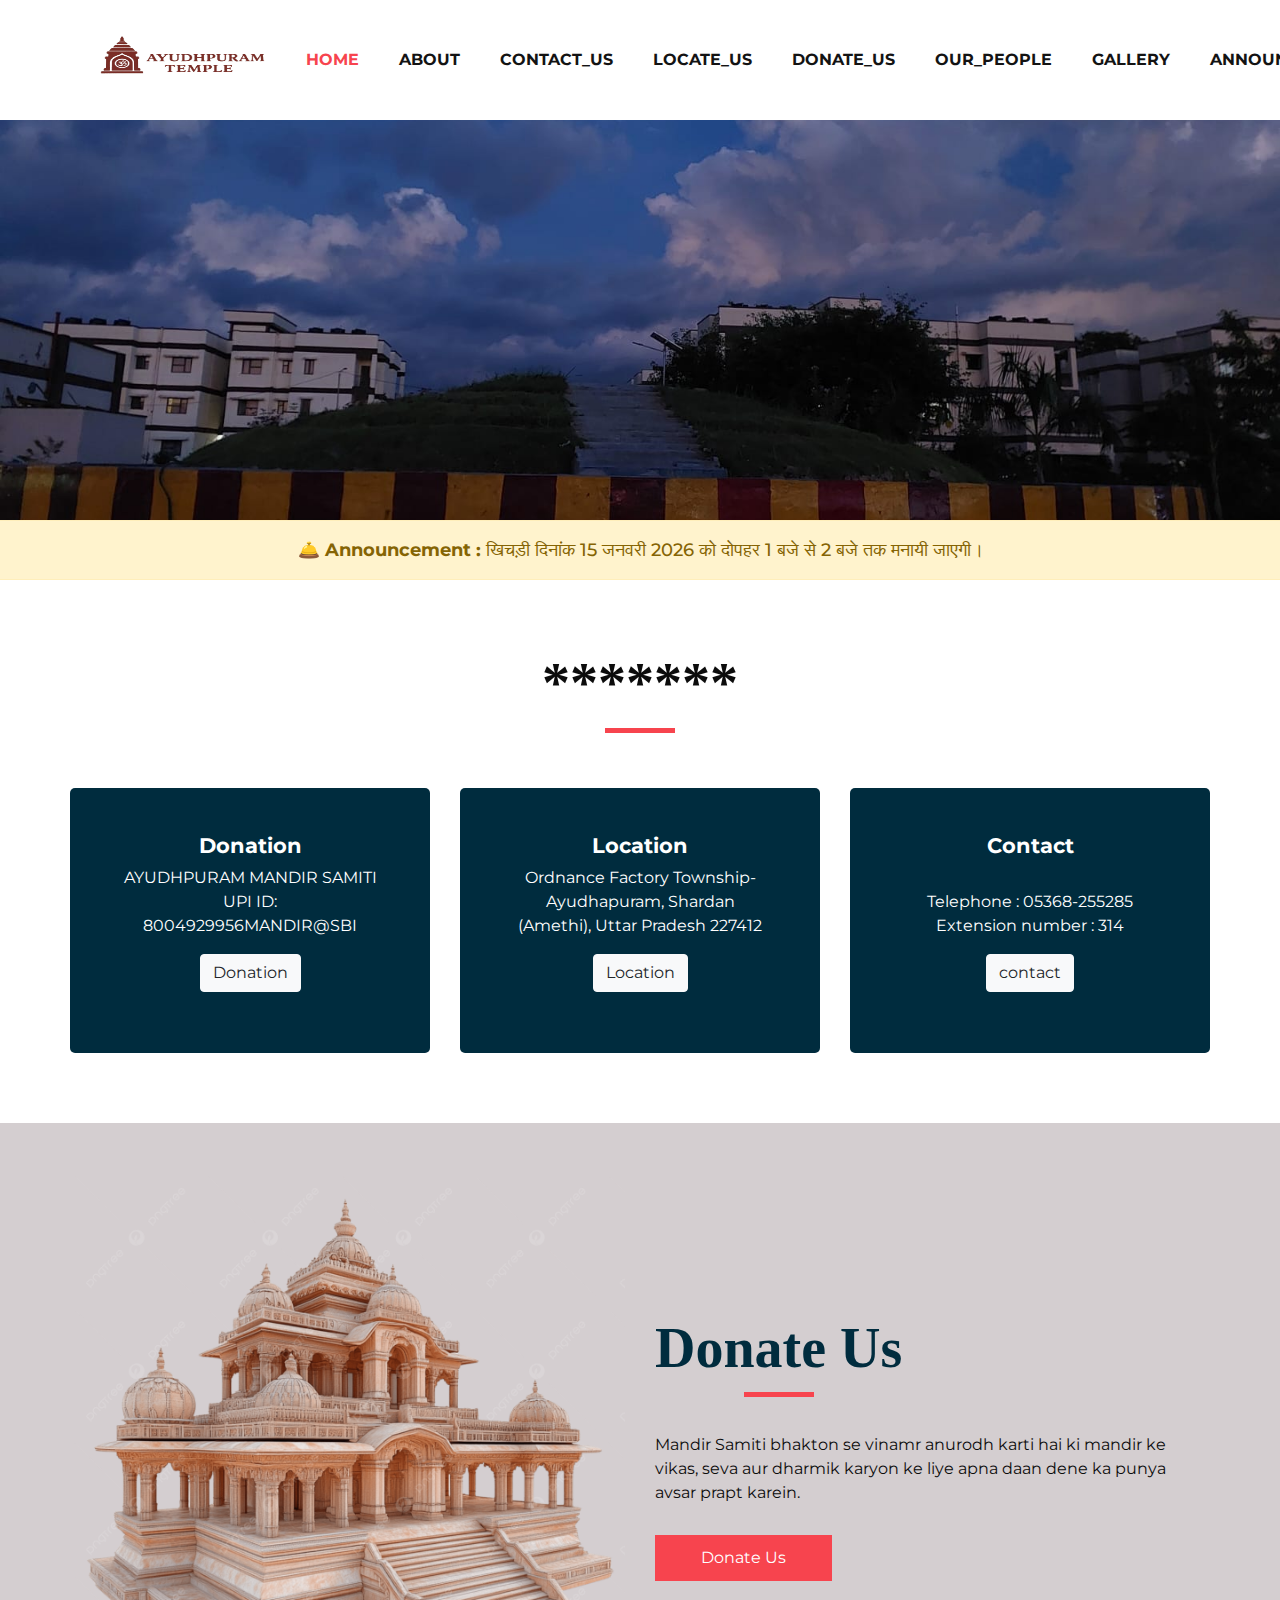
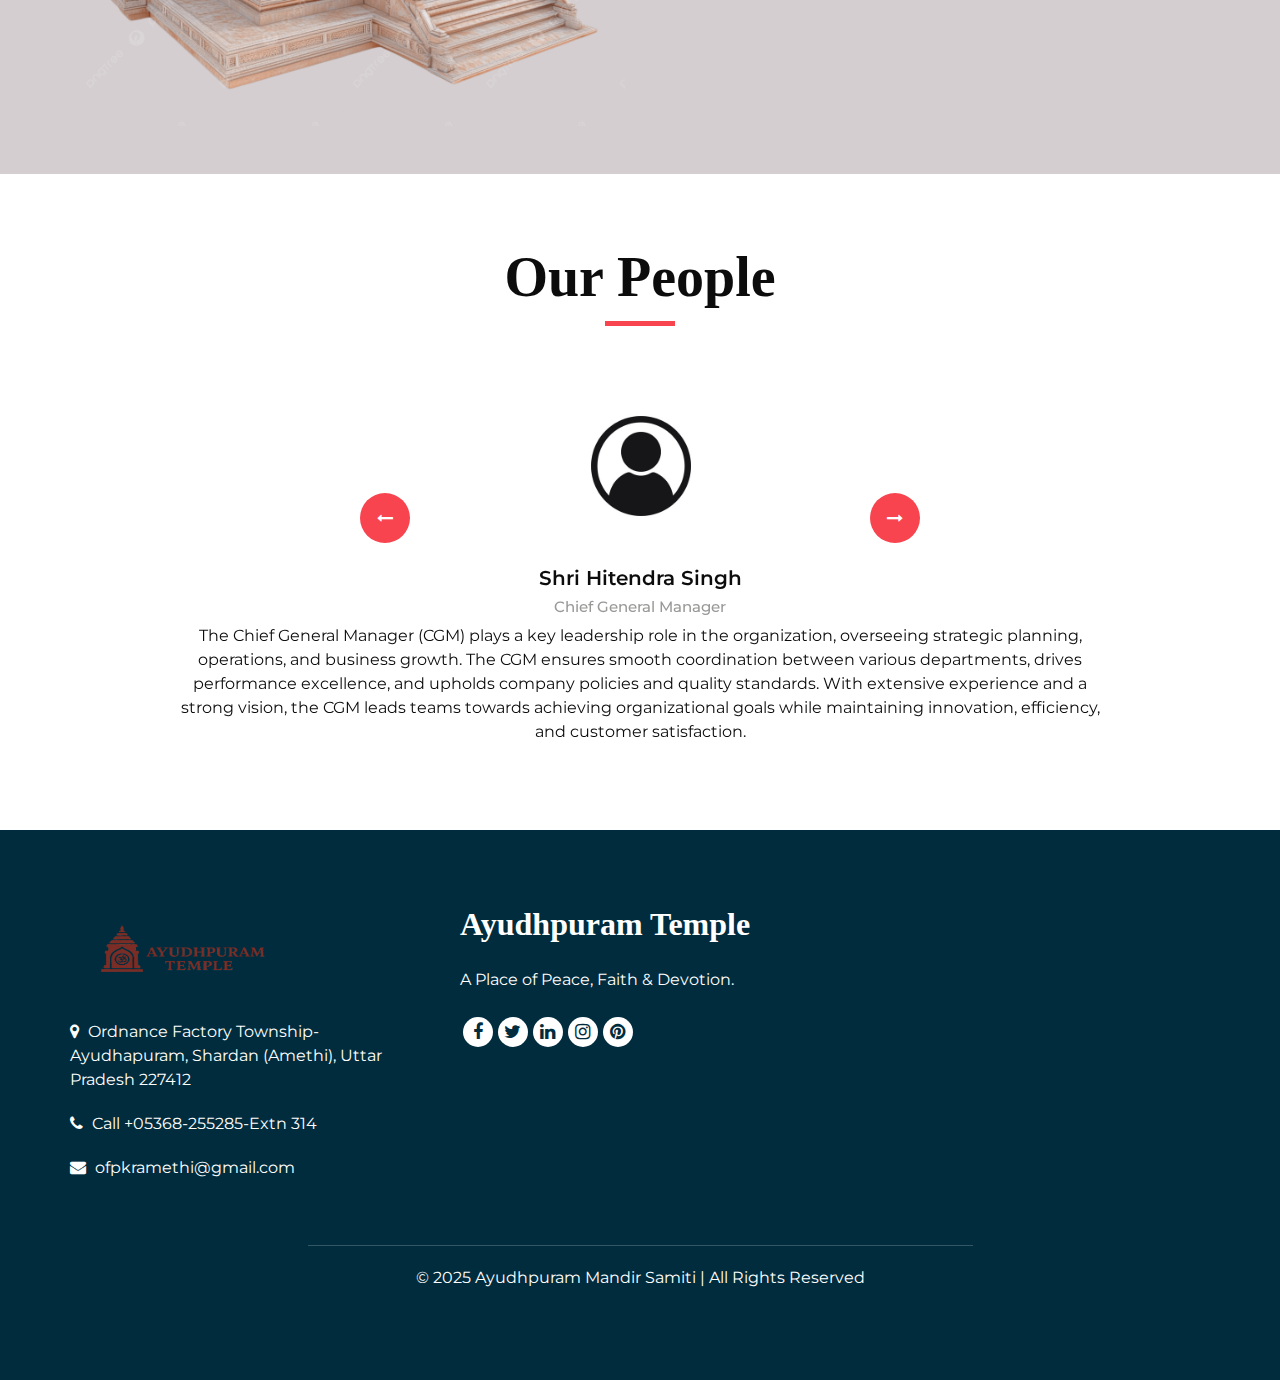
<file: index.html>
<!doctype html>
<html lang="en">
  <head>
  <meta charset="utf-8" />
      <meta http-equiv="X-UA-Compatible" content="IE=edge" />
      <!-- Mobile Metas -->
      <meta name="viewport" content="width=device-width, initial-scale=1, shrink-to-fit=no" />   
      <!-- Site Metas -->   
      <meta name="keywords" content="" />
      <meta name="description" content="" />               
      <meta name="author" content="" />     
      <title>Ayudhpuram Temple</title>     
      <!-- bootstrap core css -->                             
      <link rel="stylesheet" type="text/css" href="css/bootstrap.css" />    
      <!-- font awesome style -->
      <link href="css/font-awesome.min.css" rel="stylesheet" />  
      <!-- Custom styles for this template -->
      <link href="css/style.css" rel="stylesheet" />              
      <!-- responsive style -->
      <link href="css/responsive.css" rel="stylesheet" />
   <style>

</style>
     </head>  
  <body>
  <div class="hero_area">
          <!-- header section strats -->
          <header class="header_section">
            <div class="container">
               <nav class="navbar navbar-expand-lg custom_nav-container ">
                  <a class="navbar-brand" href="index.html"><img width="200" height="80" src="images/logo3.png" alt="#" /></a>

                  <!-- <a class="navbar-brand text-danger" href="index.html">Ayudhpuram</a> -->
                 
                  <button class="navbar-toggler" type="button" data-toggle="collapse" data-target="#navbarSupportedContent" aria-controls="navbarSupportedContent" aria-expanded="false" aria-label="Toggle navigation">
                  <span class=""> </span>
                  </button>
                  <div class="collapse navbar-collapse" id="navbarSupportedContent">
                     <ul class="navbar-nav">
                        <li class="nav-item active">
                           <a class="nav-link" href="index.html">Home <span class="sr-only">(current)</span></a>
                        </li>
                        <li class="nav-item"><a class="nav-link" href="about.html">About</a></li>
                        <li class="nav-item">
                           <a class="nav-link" href="contact.html">Contact_Us</a>
                        </li>
                        <li class="nav-item">
                           <a class="nav-link" href="locate.html">Locate_Us</a>
                        </li>
                        <li class="nav-item">
                           <a class="nav-link" href="donate.html">Donate_Us</a>
                        </li>
                        <li class="nav-item">
                           <a class="nav-link" href="people.html">Our_People</a>
                        </li>
                        <li class="nav-item">
                           <a class="nav-link" href="gallery.html">Gallery</a>
                        </li>
                        <li class="nav-item">
                           <a class="nav-link" href="announce.html">Announcements</a>
                        </li>
                        <!-- <form class="form-inline">
                           <button class="btn  my-2 my-sm-0 nav_search-btn" type="submit">
                           <i class="fa fa-search" aria-hidden="true"></i>
                           </button>
                        </form> -->
                     </ul>
                  </div>
               </nav>
            </div>
         </header>
         <!-- end header section -->

 <!----slider section ----->
<div class="image-slider">
  <div class="slides" id="slideContainer">
    <img src="images/ayudh1.jpg" alt="Temple 1">
    <img src="images/ayudh.jpg" alt="Temple 2">
    <img src="images/temple1.jpg" alt="Temple 3">
    <img src="images/temple2.jpg" alt="Temple 4">
  </div>
</div>
<script>
 const slideContainer = document.getElementById("slideContainer");
  const totalSlides = slideContainer.children.length;
  let currentIndex = 0;

  function updateSlider() {
    slideContainer.style.transform = `translateX(-${currentIndex * 100}%)`;
  }

  setInterval(() => {
    currentIndex = (currentIndex + 1) % totalSlides;
    updateSlider();
  }, 3000);
</script>
    <!---- slider section end --->
 <!-- 🛎️ Announcement Section Start -->  
<section class="announcement-section py-3">
  <div class="container text-center">
    <p class="announcement-text mb-0">
      🛎️ <strong>Announcement : </strong>खिचड़ी दिनांक 15 जनवरी 2026 को दोपहर 1 बजे से 2 बजे तक मनायी जाएगी।
    </p>
  </div>
</section>
<!-- 🛎️ Announcement Section End -->

 <!-- why section -->
 <section class="why_section layout_padding">
         <div class="container">
            <div class="heading_container heading_center">
               <h2>
                  *******
               </h2>
            </div>
            <div class="row">
               <div class="col-md-4">
                  <div class="box ">
                    
                     <div class="detail-box">
                        <h5>
                          Donation
                        </h5>
                        <p>
                          AYUDHPURAM MANDIR SAMITI
                           UPI ID: 8004929956MANDIR@SBI
                       <a href="donate.html" class="btn btn-light mt-3">
                           Donation
                         </a>
                          
                        </p>
                     </div>
                  </div>
               </div>
               <div class="col-md-4">
                  <div class="box ">
                    
                     <div class="detail-box">
                      
                        <h5>
                          Location
                        </h5>
                        <p>
                        Ordnance Factory Township- Ayudhapuram, Shardan (Amethi), Uttar Pradesh 227412
                          <br> 
 <a href="locate.html" class="btn btn-light mt-3"> Location
                         </a>
   

                        </p>
                     </div>
                  </div>
               </div>
               <div class="col-md-4">
                  <div class="box ">
                    
                     <div class="detail-box">
                        <h5>
                          Contact
                          
                        </h5>
                        <br>  
                        <p>
                        Telephone : 05368-255285 
                        <br>Extension number : 314
                       <a href="contact.html" class="btn btn-light mt-3">contact
                          </a>
                        </p>
                     </div>
                  </div>
               </div>
            </div>
         </div>
      </section>
      <!-- end why section -->
  <!-- ✅ Responsive Arrival Section Start -->
<section class="arrival_section py-5">
  <div class="container">
    <div class="row align-items-center">
      
      <!-- 🖼️ Image Column -->
      <div class="col-md-6 mb-4 mb-md-0">
        <img src="images/man.png" alt="Donate Image" class="img-fluid">

      </div>

      <!-- ✉️ Text Column -->
      <div class="col-md-6">
        <div class="heading_container">
          <h2 class="mb-3">Donate Us</h2>
        </div>
        <p style="margin-bottom: 30px;">
          Mandir Samiti bhakton se vinamr anurodh karti hai ki mandir ke vikas, seva aur dharmik karyon ke liye apna daan dene ka punya avsar prapt karein.
        </p>
        <a href="donate.html" class="btn btn-primary">Donate Us</a>
      </div>
    </div>
  </div>
</section>
<!-- ✅ Responsive Arrival Section End -->
         </div>
      </div>
     <!--end --->
 <!-- client section -->
 <section class="client_section layout_padding">
         <div class="container">
            <div class="heading_container heading_center">
               <h2>
                  Our People
               </h2>
            </div>
            <div id="carouselExample3Controls" class="carousel slide" data-ride="carousel">
               <div class="carousel-inner">
                  <div class="carousel-item active">
                     <div class="box col-lg-10 mx-auto">
                        <div class="img_container">
                           <div class="img-box">
                              <div class="img_box-inner">
                                 <img src="images/logo.jpg" alt="">
                              </div>
                           </div>
                        </div>
                        <div class="detail-box">
                           <h5>
                           Shri Hitendra Singh
                             
                           </h5>
                           <h6>
                           Chief General Manager 
                           </h6>
                           <p>
                           The Chief General Manager (CGM) plays a key leadership role in the organization, overseeing strategic 
                           planning, operations, and business growth. The CGM ensures smooth coordination between various departments, 
                           drives performance excellence, and upholds company policies and quality standards. With extensive experience 
                           and a strong vision, the CGM leads teams towards achieving organizational goals while maintaining innovation,
                            efficiency, and customer satisfaction.
                           </p>
                        </div>
                     </div>
                  </div>
                  <div class="carousel-item">
                     <div class="box col-lg-10 mx-auto">
                        <div class="img_container">
                           <div class="img-box">
                              <div class="img_box-inner">
                                 <img src="images/logo.jpg" alt="">
                              </div>
                           </div>
                        </div>
                        <div class="detail-box">
                           <h5>
                           Shri Abhyudaya Bhardwaj

                           </h5>
                           <h6>
                           Secretary
                           </h6>
                           <p>
                           The Secretary plays a vital role in supporting the management and ensuring smooth administrative 
                           operations within the organization. Responsible for maintaining official records, handling correspondence,
                            and coordinating meetings, the Secretary acts as a key link between departments and senior management.
                             With attention to detail and strong organizational
                            skills, the Secretary contributes to the overall efficiency and professionalism of the company.
                           </p>
                        </div>
                     </div>
                  </div>
                  <div class="carousel-item">
                     <div class="box col-lg-10 mx-auto">
                        <div class="img_container">
                           <div class="img-box">
                              <div class="img_box-inner">
                                 <img src="images/logo.jpg" alt="">
                              </div>
                           </div>
                        </div>
                        <div class="detail-box">
                           <h5>
                           Shri Nagesh Achari 

                           </h5>
                           <h6>
                           Jt. Secretary
                           </h6>
                           <p>
                           The Joint Secretary assists in the effective coordination and implementation of organizational policies 
                           and activities. Working closely with the Secretary and senior management, the Jt. Secretary ensures smooth communication, 
                           timely documentation, and efficient execution of administrative tasks. With a focus on accuracy and collaboration, the Joint Secretary
                            supports the management in achieving operational excellence and maintaining transparency across all functions.
                           </p>
                        </div>
                     </div>
                  </div>
               </div>
               <div class="carousel_btn_box">
                  <a class="carousel-control-prev" href="#carouselExample3Controls" role="button" data-slide="prev">
                  <i class="fa fa-long-arrow-left" aria-hidden="true"></i>
                  <span class="sr-only">Previous</span>
                  </a>
                  <a class="carousel-control-next" href="#carouselExample3Controls" role="button" data-slide="next">
                  <i class="fa fa-long-arrow-right" aria-hidden="true"></i>
                  <span class="sr-only">Next</span>
                  </a>
               </div>
            </div>
         </div>
      </section>
      <!-- end client section -->
      <?php

      ?>
       <!-- footer section -->
       <footer class="footer_section">
               <div class="container">
                  <div class="row">
                     <div class="col-md-4 footer-col">
                        <div class="footer_contact">
                        <a class="navbar-brand" href="index.html"><img width="200" height="100" src="images/logo3.png" alt="#" /></a>
      
                           <div class="contact_link_box">
                              <a href="locate.html">
                              <i class="fa fa-map-marker" aria-hidden="true"></i>
                              <span>
                              Ordnance Factory Township- Ayudhapuram, Shardan (Amethi), Uttar Pradesh 227412
                              </span>
                              </a>
                              <a href="contact.html">
                              <i class="fa fa-phone" aria-hidden="true"></i>
                              <span>
                              Call +05368-255285-Extn 314
                              </span>
                              </a>
                              <a href="contact.html">
                              <i class="fa fa-envelope" aria-hidden="true"></i>
                              <span>
                              ofpkramethi@gmail.com
                              </span>
                              </a>
                           </div>
                        </div>
                     </div>
                     <div class="col-md-4 footer-col">
                        <div class="footer_detail">
                           <a href="index.html" class="footer-logo">
                           Ayudhpuram Temple
                           </a>
                           <p>
                           A Place of Peace, Faith & Devotion.
                           </p>
                           <div class="footer_social">
                              <a href="">
                              <i class="fa fa-facebook" aria-hidden="true"></i>
                              </a>
                              <a href="">
                              <i class="fa fa-twitter" aria-hidden="true"></i>
                              </a>
                              <a href="">
                              <i class="fa fa-linkedin" aria-hidden="true"></i>
                              </a>
                              <a href="">
                              <i class="fa fa-instagram" aria-hidden="true"></i>
                              </a>
                              <a href="">
                              <i class="fa fa-pinterest" aria-hidden="true"></i>
                              </a>
                           </div>
                        </div>
                     </div>
                     <div class="col-md-4 footer-col">
                        <div class="map_container">
                           <div class="map">
                              <div id="googleMap">
                         <p><iframe src="https://www.google.com/maps/embed?pb=!1m18!1m12!1m3!1d3238.923429427273!2d81.835062!3d26.2250626!2m3!1f0!2f0!3f0!3m2!1i1024!2i768!4f13.1!3m3!1m2!1s0x399a5fc79ed864e3%3A0xd9d93f4a20ab5f4c!2sAyudhpuram%20Estate!5e1!3m2!1sen!2sin!4v1759651860722!5m2!1sen!2sin" width="400" height="300" style="border:0;" allowfullscreen="" loading="lazy" referrerpolicy="no-referrer-when-downgrade"></iframe></p>
      
                              </div>
                           </div>
                        </div>
                     </div>
                  </div>
                  <div class="footer-info">
                     <div class="col-lg-7 mx-auto px-0">
                        <p>
                          
                           © 2025 Ayudhpuram Mandir Samiti | All Rights Reserved
                        </p>
                     </div>
                  </div>
               </div>
            </footer>
            <!-- footer section -->
            <!-- jQery -->
            <script src="js/jquery-3.4.1.min.js"></script>
            <!-- popper js -->
            <script src="js/popper.min.js"></script>
            <!-- bootstrap js -->
            <script src="js/bootstrap.js"></script>
            <!-- custom js -->
            <script src="js/custom.js"></script>
         </body>
      </html>
</file>
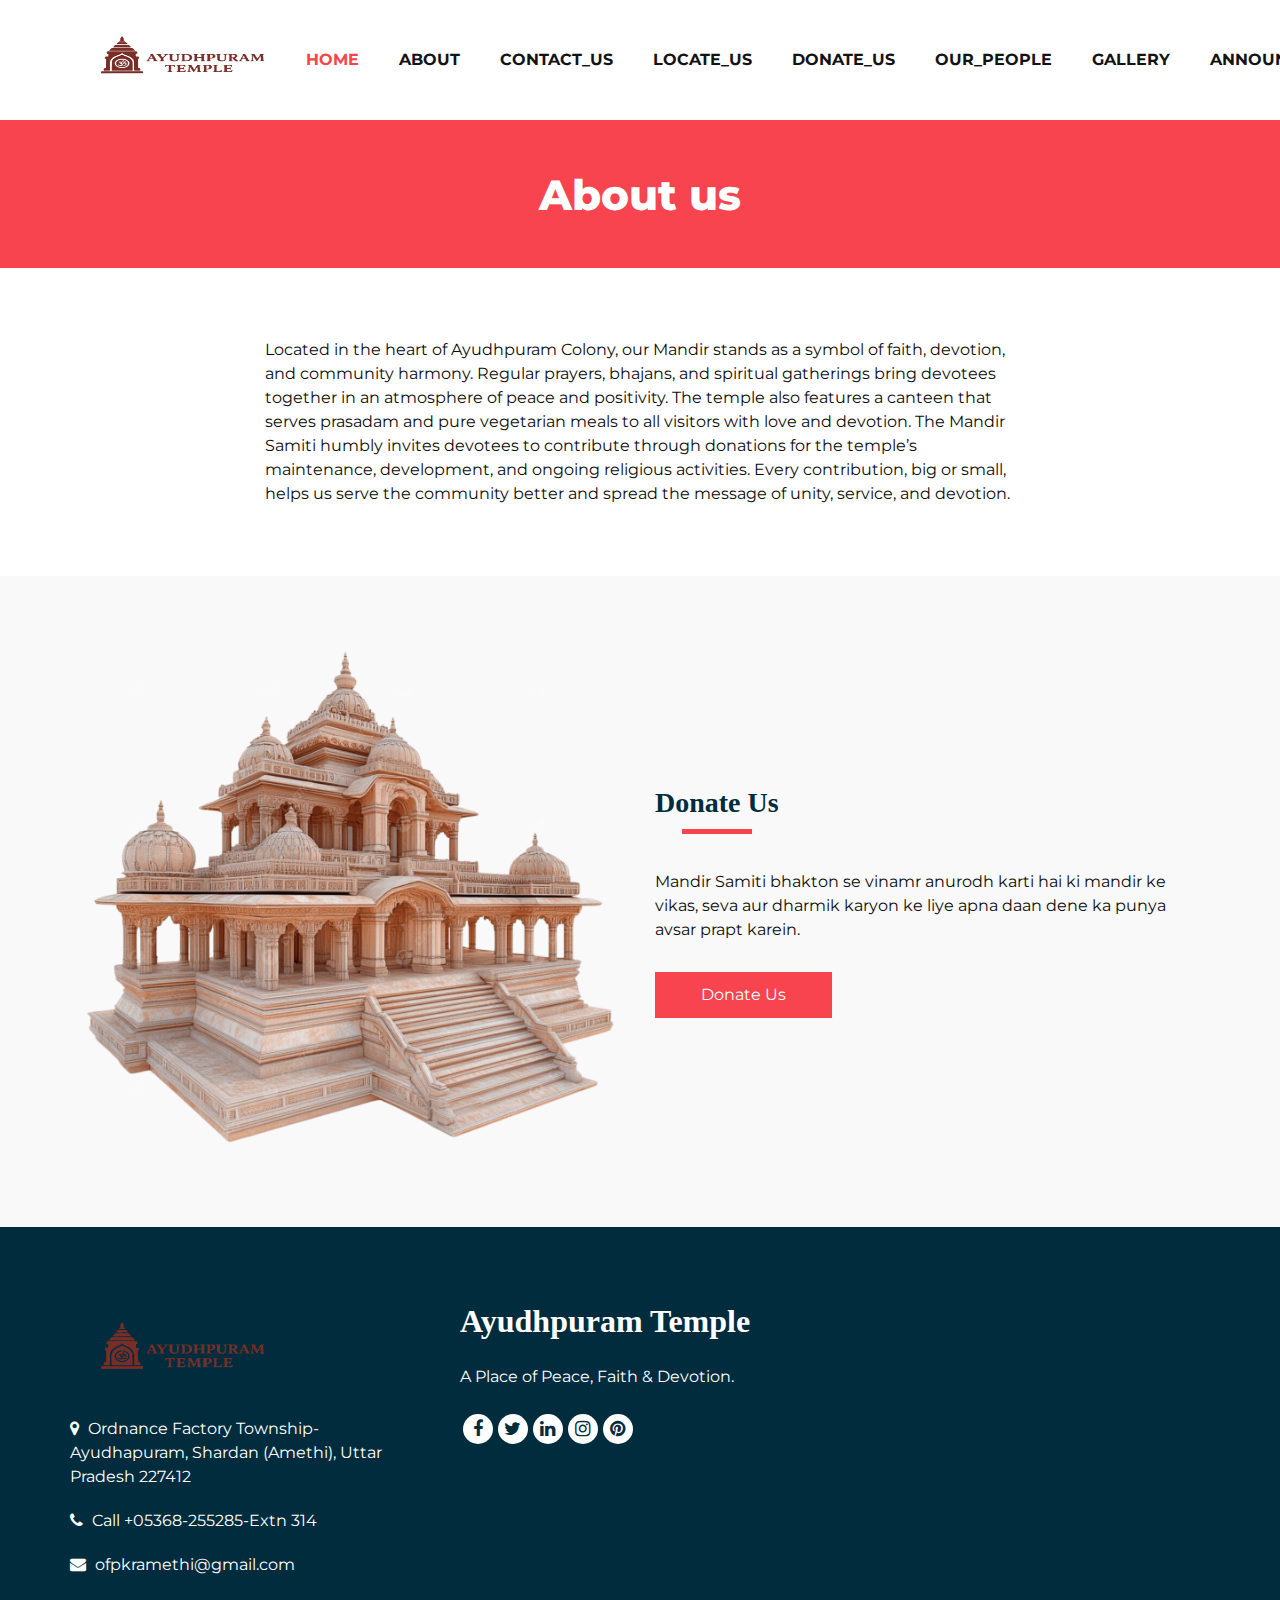
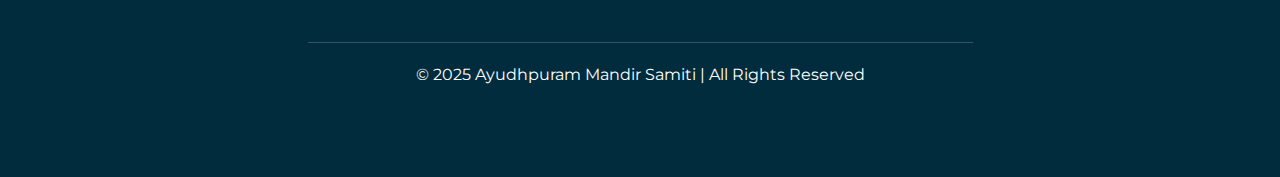
<file: about.html>
<!doctype html>
<html lang="en">
  <head>
  <meta charset="utf-8" />
      <meta http-equiv="X-UA-Compatible" content="IE=edge" />
      <!-- Mobile Metas -->
      <meta name="viewport" content="width=device-width, initial-scale=1, shrink-to-fit=no" />
      <!-- Site Metas -->
      <meta name="keywords" content="" />
      <meta name="description" content="" />
      <meta name="author" content="" />
      
      <title>Ayudhpuram Temple</title>
      <!-- bootstrap core css -->
      <link rel="stylesheet" type="text/css" href="css/bootstrap.css" />
      <!-- font awesome style -->
      <link href="css/font-awesome.min.css" rel="stylesheet" />
      <!-- Custom styles for this template -->
      <link href="css/style.css" rel="stylesheet" />
      <!-- responsive style -->
      <link href="css/responsive.css" rel="stylesheet" />
    <style>
         .arrival_section {
    background-color: #f9f9f9;
  }
  .heading_container h2 {
    font-size: 28px;
    font-weight: bold;
  }
  @media (max-width: 768px) {
    .arrival_section {
      text-align: center;
    }
    .arrival_section .btn {
      margin-top: 15px;
    }
  }
    </style>
     </head>
  <body>
  <div class="hero_area">
          <!-- header section strats -->
          <header class="header_section">
            <div class="container">
               <nav class="navbar navbar-expand-lg custom_nav-container ">
                  <a class="navbar-brand" href="index.html"><img width="200" height="80" src="images/logo3.png" alt="#" /></a>

                  <!-- <a class="navbar-brand text-danger" href="index.html">Ayudhpuram</a> -->
                 
                  <button class="navbar-toggler" type="button" data-toggle="collapse" data-target="#navbarSupportedContent" aria-controls="navbarSupportedContent" aria-expanded="false" aria-label="Toggle navigation">
                  <span class=""> </span>
                  </button>
                  <div class="collapse navbar-collapse" id="navbarSupportedContent">
                     <ul class="navbar-nav">
                        <li class="nav-item active">
                           <a class="nav-link" href="index.html">Home <span class="sr-only">(current)</span></a>
                        </li>
                        <li class="nav-item"><a class="nav-link" href="about.html">About</a></li>

                      
                        <li class="nav-item">
                           <a class="nav-link" href="contact.html">Contact_Us</a>
                        </li>
                        <li class="nav-item">
                           <a class="nav-link" href="locate.html">Locate_Us</a>
                        </li>
                        <li class="nav-item">
                           <a class="nav-link" href="donate.html">Donate_Us</a>
                        </li>
                        <li class="nav-item">
                           <a class="nav-link" href="people.html">Our_People</a>
                        </li>
                        <li class="nav-item">
                           <a class="nav-link" href="gallery.html">Gallery</a>
                        </li>
                        <li class="nav-item">
                           <a class="nav-link" href="announce.html">Announcements</a>
                        </li>
                        <!-- <form class="form-inline">
                           <button class="btn  my-2 my-sm-0 nav_search-btn" type="submit">
                           <i class="fa fa-search" aria-hidden="true"></i>
                           </button>
                        </form> -->
                     </ul>
                  </div>
               </nav>
            </div>
         </header>
         <!-- end header section -->
      <!-- inner page section -->
      <section class="inner_page_head">
         <div class="container_fuild">
            <div class="row">
               <div class="col-md-12">
                  <div class="full">
                     <h3>About us</h3>
                  </div>
               </div>
            </div>
         </div>
      </section>
      <!-- end inner page section -->
      <!-- why section -->
      <section class="why_section layout_padding">
         <div class="container">
         
            <div class="row">
               <div class="col-lg-8 offset-lg-2">
                  <div class="full">
                
                  
   
                        Located in the heart of Ayudhpuram Colony, our Mandir stands as a symbol of faith, devotion, and community harmony. Regular prayers, bhajans, and spiritual gatherings bring devotees together in an atmosphere of peace and positivity. The temple also features a canteen that serves prasadam and pure vegetarian meals to all visitors with love and devotion.

The Mandir Samiti humbly invites devotees to contribute through donations for the temple’s maintenance, development, and ongoing religious activities. Every contribution, big or small, helps us serve the community better and spread the message of unity, service, and devotion.
              
                  </div>
               </div>
            </div>
         </div>
      </section>
      <!-- end why section -->
     
     <!-- ✅ Responsive Arrival Section Start -->
<section class="arrival_section py-5">
  <div class="container">
    <div class="row align-items-center">
      
      <!-- 🖼️ Image Column -->
      <div class="col-md-6 mb-4 mb-md-0">
        <img src="images/man.png" alt="Donate Image" class="img-fluid">

      </div>

      <!-- ✉️ Text Column -->
      <div class="col-md-6">
        <div class="heading_container">
          <h2 class="mb-3">Donate Us</h2>
        </div>
        <p style="margin-bottom: 30px;">
          Mandir Samiti bhakton se vinamr anurodh karti hai ki mandir ke vikas, seva aur dharmik karyon ke liye apna daan dene ka punya avsar prapt karein.
        </p>
        <a href="donate.html" class="btn btn-primary">Donate Us</a>
      </div>
    </div>
  </div>
</section>
<!-- ✅ Responsive Arrival Section End -->
       <!-- footer section -->
       <footer class="footer_section">
               <div class="container">
                  <div class="row">
                     <div class="col-md-4 footer-col">
                        <div class="footer_contact">
                        <a class="navbar-brand" href="index.html"><img width="200" height="100" src="images/logo3.png" alt="#" /></a>
      
                           <div class="contact_link_box">
                              <a href="locate.html">
                              <i class="fa fa-map-marker" aria-hidden="true"></i>
                              <span>
                              Ordnance Factory Township- Ayudhapuram, Shardan (Amethi), Uttar Pradesh 227412
                              </span>
                              </a>
                              <a href="contact.html">
                              <i class="fa fa-phone" aria-hidden="true"></i>
                              <span>
                              Call +05368-255285-Extn 314
                              </span>
                              </a>
                              <a href="contact.html">
                              <i class="fa fa-envelope" aria-hidden="true"></i>
                              <span>
                             ofpkramethi@gmail.com
                              </span>
                              </a>
                           </div>
                        </div>
                     </div>
                     <div class="col-md-4 footer-col">
                        <div class="footer_detail">
                           <a href="index.html" class="footer-logo">
                           Ayudhpuram Temple
                           </a>
                           <p>
                           A Place of Peace, Faith & Devotion.
                           </p>
                           <div class="footer_social">
                              <a href="">
                              <i class="fa fa-facebook" aria-hidden="true"></i>
                              </a>
                              <a href="">
                              <i class="fa fa-twitter" aria-hidden="true"></i>
                              </a>
                              <a href="">
                              <i class="fa fa-linkedin" aria-hidden="true"></i>
                              </a>
                              <a href="">
                              <i class="fa fa-instagram" aria-hidden="true"></i>
                              </a>
                              <a href="">
                              <i class="fa fa-pinterest" aria-hidden="true"></i>
                              </a>
                           </div>
                        </div>
                     </div>
                     <div class="col-md-4 footer-col">
                        <div class="map_container">
                           <div class="map">
                              <div id="googleMap">
                         <p><iframe src="https://www.google.com/maps/embed?pb=!1m18!1m12!1m3!1d3238.923429427273!2d81.835062!3d26.2250626!2m3!1f0!2f0!3f0!3m2!1i1024!2i768!4f13.1!3m3!1m2!1s0x399a5fc79ed864e3%3A0xd9d93f4a20ab5f4c!2sAyudhpuram%20Estate!5e1!3m2!1sen!2sin!4v1759651860722!5m2!1sen!2sin" width="400" height="300" style="border:0;" allowfullscreen="" loading="lazy" referrerpolicy="no-referrer-when-downgrade"></iframe></p>
      
                              </div>
                           </div>
                        </div>
                     </div>
                  </div>
                  <div class="footer-info">
                     <div class="col-lg-7 mx-auto px-0">
                        <p>
                          
                           © 2025 Ayudhpuram Mandir Samiti | All Rights Reserved
                        </p>
                     </div>
                  </div>
               </div>
            </footer>
            <!-- footer section -->
            <!-- jQery -->
            <script src="js/jquery-3.4.1.min.js"></script>
            <!-- popper js -->
            <script src="js/popper.min.js"></script>
            <!-- bootstrap js -->
            <script src="js/bootstrap.js"></script>
            <!-- custom js -->
            <script src="js/custom.js"></script>
         </body>
      </html>
</file>
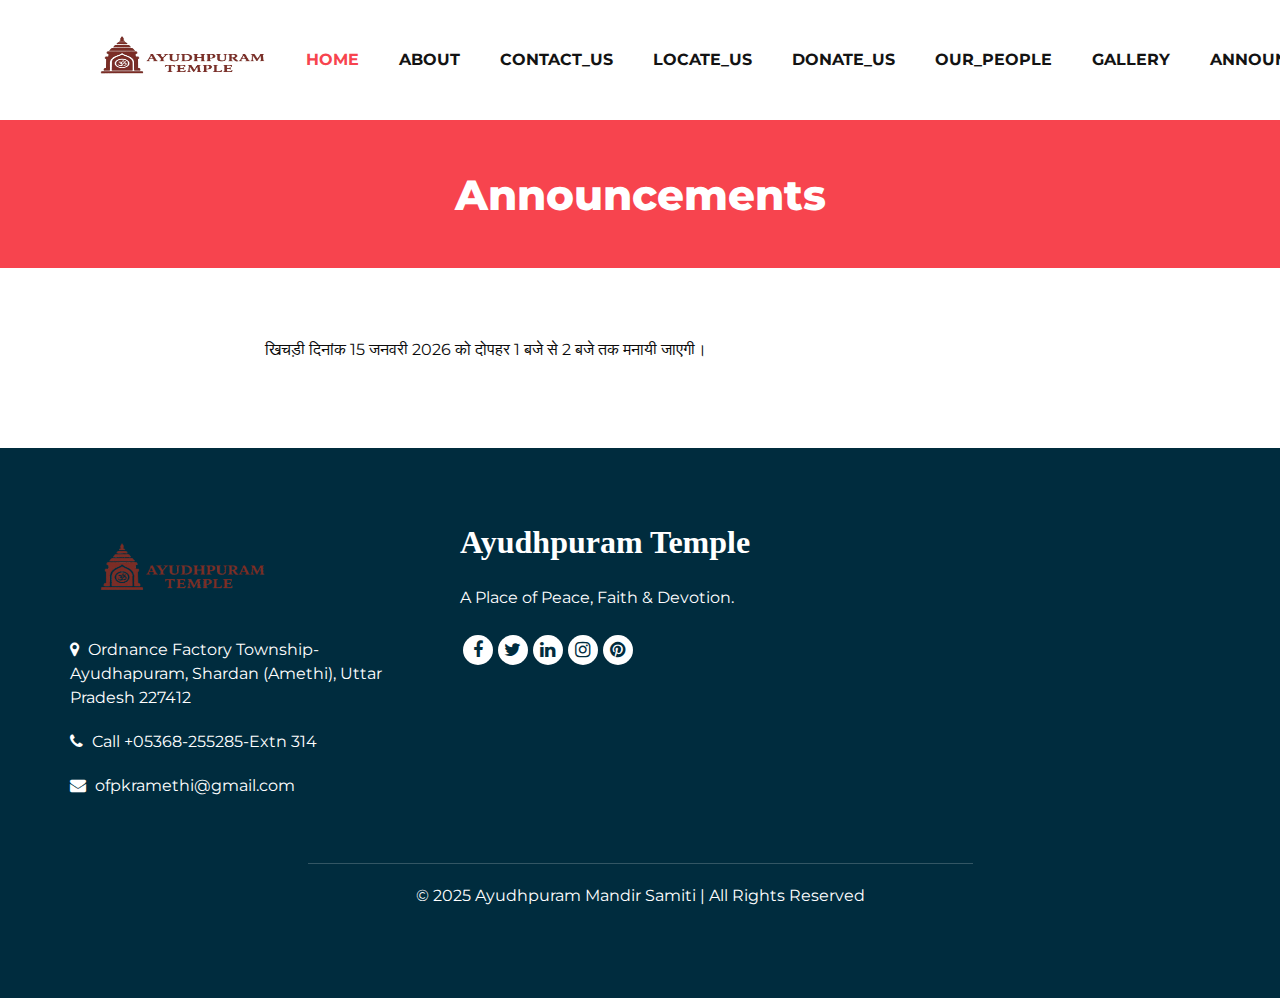
<file: announce.html>
<!doctype html>
<html lang="en">
  <head>
  <meta charset="utf-8" />
      <meta http-equiv="X-UA-Compatible" content="IE=edge" />
      <!-- Mobile Metas -->
      <meta name="viewport" content="width=device-width, initial-scale=1, shrink-to-fit=no" />
      <!-- Site Metas -->
      <meta name="keywords" content="" />
      <meta name="description" content="" />
      <meta name="author" content="" />
      
      <title>Ayudhpuram Temple</title>
      <!-- bootstrap core css -->
      <link rel="stylesheet" type="text/css" href="css/bootstrap.css" />
      <!-- font awesome style -->
      <link href="css/font-awesome.min.css" rel="stylesheet" />
      <!-- Custom styles for this template -->
      <link href="css/style.css" rel="stylesheet" />
      <!-- responsive style -->
      <link href="css/responsive.css" rel="stylesheet" />
     </head>
  <body>
  <div class="hero_area">
          <!-- header section strats -->
          <header class="header_section">
            <div class="container">
               <nav class="navbar navbar-expand-lg custom_nav-container ">
                  <a class="navbar-brand" href="index.html"><img width="200" height="80" src="images/logo3.png" alt="#" /></a>

                  <!-- <a class="navbar-brand text-danger" href="index.html">Ayudhpuram</a> -->
                 
                  <button class="navbar-toggler" type="button" data-toggle="collapse" data-target="#navbarSupportedContent" aria-controls="navbarSupportedContent" aria-expanded="false" aria-label="Toggle navigation">
                  <span class=""> </span>
                  </button>
                  <div class="collapse navbar-collapse" id="navbarSupportedContent">
                     <ul class="navbar-nav">
                        <li class="nav-item active">
                           <a class="nav-link" href="index.html">Home <span class="sr-only">(current)</span></a>
                        </li>
                        <li class="nav-item"><a class="nav-link" href="about.html">About</a></li>

                      
                        <li class="nav-item">
                           <a class="nav-link" href="contact.html">Contact_Us</a>
                        </li>
                        <li class="nav-item">
                           <a class="nav-link" href="locate.html">Locate_Us</a>
                        </li>
                        <li class="nav-item">
                           <a class="nav-link" href="donate.html">Donate_Us</a>
                        </li>
                        <li class="nav-item">
                           <a class="nav-link" href="people.html">Our_People</a>
                        </li>
                        <li class="nav-item">
                           <a class="nav-link" href="gallery.html">Gallery</a>
                        </li>
                        <li class="nav-item">
                           <a class="nav-link" href="announce.html">Announcements</a>
                        </li>
                        <!-- <form class="form-inline">
                           <button class="btn  my-2 my-sm-0 nav_search-btn" type="submit">
                           <i class="fa fa-search" aria-hidden="true"></i>
                           </button>
                        </form> -->
                     </ul>
                  </div>
               </nav>
            </div>
         </header>
         <!-- end header section -->
 <!-- inner page section -->
 <section class="inner_page_head">
         <div class="container_fuild">
            <div class="row">
               <div class="col-md-12">
                  <div class="full">
                     <h3>Announcements</h3>
                  </div>
               </div>
            </div>
         </div>
      </section>
      <!-- end inner page section -->
       <!-- why section -->
       <section class="why_section layout_padding">
         <div class="container">
         
            <div class="row">
               <div class="col-lg-8 offset-lg-2">
                  <div class="full">   
  खिचड़ी दिनांक 15 जनवरी 2026 को दोपहर 1 बजे से 2 बजे तक मनायी जाएगी।
                        </p>
                  </div>
               </div>
            </div>
         </div>
      </section>
      <!-- end why section -->

       <!-- footer section -->
       <footer class="footer_section">
               <div class="container">
                  <div class="row">
                     <div class="col-md-4 footer-col">
                        <div class="footer_contact">
                        <a class="navbar-brand" href="index.html"><img width="200" height="100" src="images/logo3.png" alt="#" /></a>
      
                           <div class="contact_link_box">
                              <a href="locate.html">
                              <i class="fa fa-map-marker" aria-hidden="true"></i>
                              <span>
                              Ordnance Factory Township- Ayudhapuram, Shardan (Amethi), Uttar Pradesh 227412
                              </span>
                              </a>
                              <a href="contact.html">
                              <i class="fa fa-phone" aria-hidden="true"></i>
                              <span>
                              Call +05368-255285-Extn 314
                              </span>
                              </a>
                              <a href="contact.html">
                              <i class="fa fa-envelope" aria-hidden="true"></i>
                              <span>
                             ofpkramethi@gmail.com
                              </span>
                              </a>
                           </div>
                        </div>
                     </div>
                     <div class="col-md-4 footer-col">
                        <div class="footer_detail">
                           <a href="index.html" class="footer-logo">
                           Ayudhpuram Temple
                           </a>
                           <p>
                           A Place of Peace, Faith & Devotion.
                           </p>
                           <div class="footer_social">
                              <a href="">
                              <i class="fa fa-facebook" aria-hidden="true"></i>
                              </a>
                              <a href="">
                              <i class="fa fa-twitter" aria-hidden="true"></i>
                              </a>
                              <a href="">
                              <i class="fa fa-linkedin" aria-hidden="true"></i>
                              </a>
                              <a href="">
                              <i class="fa fa-instagram" aria-hidden="true"></i>
                              </a>
                              <a href="">
                              <i class="fa fa-pinterest" aria-hidden="true"></i>
                              </a>
                           </div>
                        </div>
                     </div>
                     <div class="col-md-4 footer-col">
                        <div class="map_container">
                           <div class="map">
                              <div id="googleMap">
                         <p><iframe src="https://www.google.com/maps/embed?pb=!1m18!1m12!1m3!1d3238.923429427273!2d81.835062!3d26.2250626!2m3!1f0!2f0!3f0!3m2!1i1024!2i768!4f13.1!3m3!1m2!1s0x399a5fc79ed864e3%3A0xd9d93f4a20ab5f4c!2sAyudhpuram%20Estate!5e1!3m2!1sen!2sin!4v1759651860722!5m2!1sen!2sin" width="400" height="300" style="border:0;" allowfullscreen="" loading="lazy" referrerpolicy="no-referrer-when-downgrade"></iframe></p>
      
                              </div>
                           </div>
                        </div>
                     </div>
                  </div>
                  <div class="footer-info">
                     <div class="col-lg-7 mx-auto px-0">
                        <p>
                          
                           © 2025 Ayudhpuram Mandir Samiti | All Rights Reserved
                        </p>
                     </div>
                  </div>
               </div>
            </footer>
            <!-- footer section -->
            <!-- jQery -->
            <script src="js/jquery-3.4.1.min.js"></script>
            <!-- popper js -->
            <script src="js/popper.min.js"></script>
            <!-- bootstrap js -->
            <script src="js/bootstrap.js"></script>
            <!-- custom js -->
            <script src="js/custom.js"></script>
         </body>
      </html>
</file>
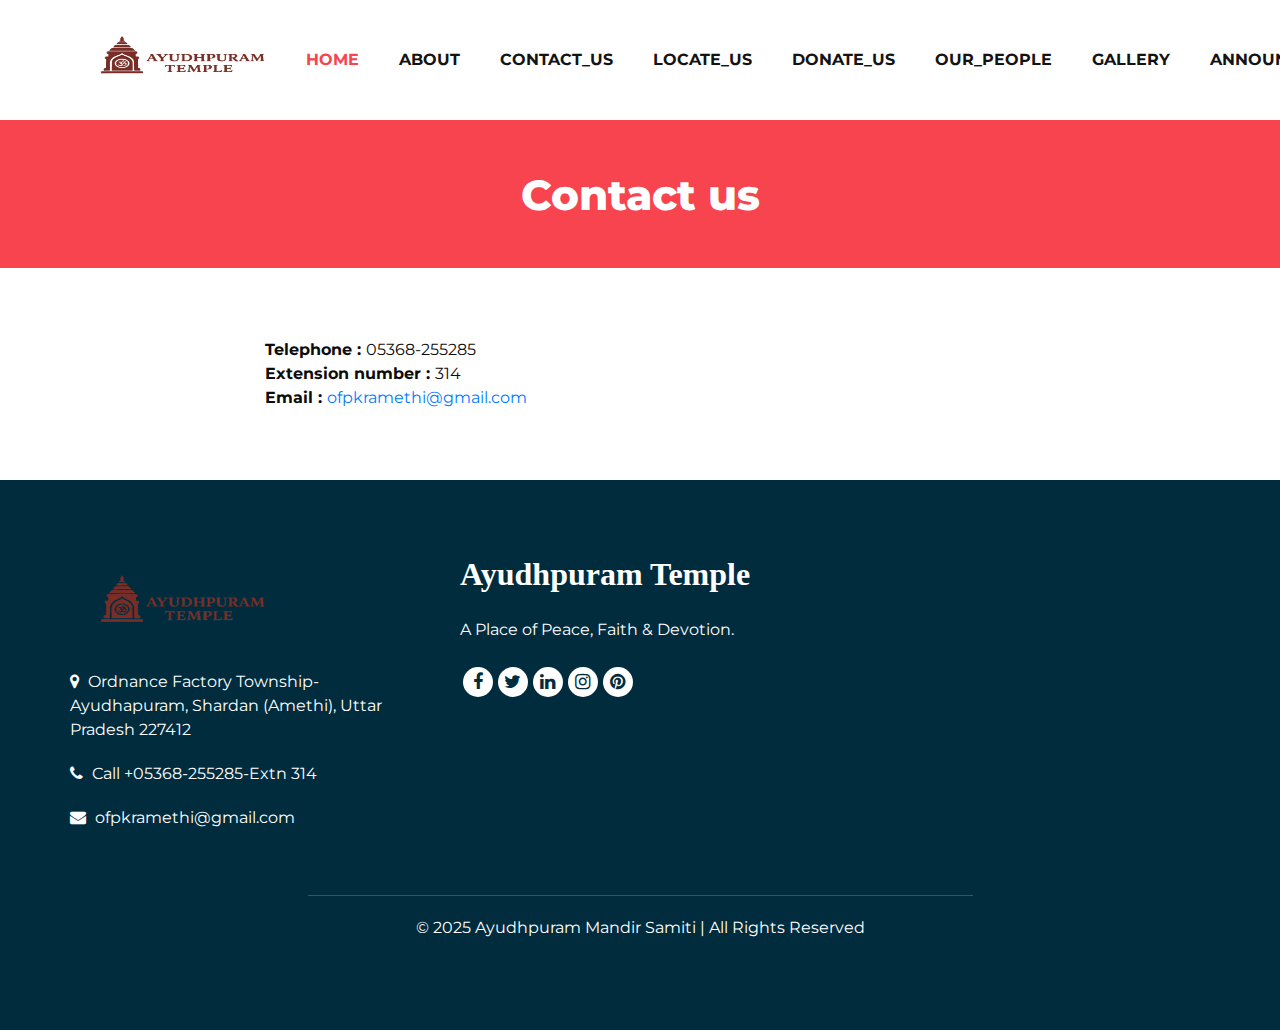
<file: contact.html>
<!doctype html>
<html lang="en">
  <head>
  <meta charset="utf-8" />
      <meta http-equiv="X-UA-Compatible" content="IE=edge" />
      <!-- Mobile Metas -->
      <meta name="viewport" content="width=device-width, initial-scale=1, shrink-to-fit=no" />
      <!-- Site Metas -->
      <meta name="keywords" content="" />
      <meta name="description" content="" />
      <meta name="author" content="" />
      
      <title>Ayudhpuram Temple</title>
      <!-- bootstrap core css -->
      <link rel="stylesheet" type="text/css" href="css/bootstrap.css" />
      <!-- font awesome style -->
      <link href="css/font-awesome.min.css" rel="stylesheet" />
      <!-- Custom styles for this template -->
      <link href="css/style.css" rel="stylesheet" />
      <!-- responsive style -->
      <link href="css/responsive.css" rel="stylesheet" />
     </head>
  <body>
  <div class="hero_area">
          <!-- header section strats -->
          <header class="header_section">
            <div class="container">
               <nav class="navbar navbar-expand-lg custom_nav-container ">
                  <a class="navbar-brand" href="index.html"><img width="200" height="80" src="images/logo3.png" alt="#" /></a>

                  <!-- <a class="navbar-brand text-danger" href="index.html">Ayudhpuram</a> -->
                 
                  <button class="navbar-toggler" type="button" data-toggle="collapse" data-target="#navbarSupportedContent" aria-controls="navbarSupportedContent" aria-expanded="false" aria-label="Toggle navigation">
                  <span class=""> </span>
                  </button>
                  <div class="collapse navbar-collapse" id="navbarSupportedContent">
                     <ul class="navbar-nav">
                        <li class="nav-item active">
                           <a class="nav-link" href="index.html">Home <span class="sr-only">(current)</span></a>
                        </li>
                        <li class="nav-item"><a class="nav-link" href="about.html">About</a></li>

                      
                        <li class="nav-item">
                           <a class="nav-link" href="contact.html">Contact_Us</a>
                        </li>
                        <li class="nav-item">
                           <a class="nav-link" href="locate.html">Locate_Us</a>
                        </li>
                        <li class="nav-item">
                           <a class="nav-link" href="donate.html">Donate_Us</a>
                        </li>
                        <li class="nav-item">
                           <a class="nav-link" href="people.html">Our_People</a>
                        </li>
                        <li class="nav-item">
                           <a class="nav-link" href="gallery.html">Gallery</a>
                        </li>
                        <li class="nav-item">
                           <a class="nav-link" href="announce.html">Announcements</a>
                        </li>
                        <!-- <form class="form-inline">
                           <button class="btn  my-2 my-sm-0 nav_search-btn" type="submit">
                           <i class="fa fa-search" aria-hidden="true"></i>
                           </button>
                        </form> -->
                     </ul>
                  </div>
               </nav>
            </div>
         </header>
         <!-- end header section -->
 <!-- inner page section -->
 <section class="inner_page_head">
         <div class="container_fuild">
            <div class="row">
               <div class="col-md-12">
                  <div class="full">
                     <h3>Contact us</h3>
                  </div>
               </div>
            </div>
         </div>
      </section>
      <!-- end inner page section -->
       <!-- why section -->
       <section class="why_section layout_padding">
         <div class="container">
         
            <div class="row">
               <div class="col-lg-8 offset-lg-2">
                  <div class="full">
                
                   <p class="card-text">
                       <b> Telephone : </b> 05368-255285 
                        <br> <b>Extension number :  </b>314
                     <br> <b>Email :  </b> <a href="mailto:ofpkramethi@gmail.com">ofpkramethi@gmail.com</a>

                        </p>
  
                  </div>
               </div>
            </div>
         </div>
      </section>
      <!-- end why section -->

<?php

?>
 <!-- footer section -->
 <footer class="footer_section">
         <div class="container">
            <div class="row">
               <div class="col-md-4 footer-col">
                  <div class="footer_contact">
                  <a class="navbar-brand" href="index.html"><img width="200" height="100" src="images/logo3.png" alt="#" /></a>

                     <div class="contact_link_box">
                        <a href="locate.html">
                        <i class="fa fa-map-marker" aria-hidden="true"></i>
                        <span>
                        Ordnance Factory Township- Ayudhapuram, Shardan (Amethi), Uttar Pradesh 227412
                        </span>
                        </a>
                        <a href="contact.html">
                        <i class="fa fa-phone" aria-hidden="true"></i>
                        <span>
                        Call +05368-255285-Extn 314
                        </span>
                        </a>
                        <a href="contact.html">
                      
                    <i class="fa fa-envelope" aria-hidden="true"></i>
                        <span>ofpkramethi@gmail.com
                        </span>
                        </a>
                     </div>
                  </div>
               </div>
               <div class="col-md-4 footer-col">
                  <div class="footer_detail">
                     <a href="index.html" class="footer-logo">
                     Ayudhpuram Temple
                     </a>
                     <p>
                     A Place of Peace, Faith & Devotion.
                     </p>
                     <div class="footer_social">
                        <a href="">
                        <i class="fa fa-facebook" aria-hidden="true"></i>
                        </a>
                        <a href="">
                        <i class="fa fa-twitter" aria-hidden="true"></i>
                        </a>
                        <a href="">
                        <i class="fa fa-linkedin" aria-hidden="true"></i>
                        </a>
                        <a href="">
                        <i class="fa fa-instagram" aria-hidden="true"></i>
                        </a>
                        <a href="">
                        <i class="fa fa-pinterest" aria-hidden="true"></i>
                        </a>
                     </div>
                  </div>
               </div>
               <div class="col-md-4 footer-col">
                  <div class="map_container">
                     <div class="map">
                        <div id="googleMap">
                   <p><iframe src="https://www.google.com/maps/embed?pb=!1m18!1m12!1m3!1d3238.923429427273!2d81.835062!3d26.2250626!2m3!1f0!2f0!3f0!3m2!1i1024!2i768!4f13.1!3m3!1m2!1s0x399a5fc79ed864e3%3A0xd9d93f4a20ab5f4c!2sAyudhpuram%20Estate!5e1!3m2!1sen!2sin!4v1759651860722!5m2!1sen!2sin" width="400" height="300" style="border:0;" allowfullscreen="" loading="lazy" referrerpolicy="no-referrer-when-downgrade"></iframe></p>

                        </div>
                     </div>
                  </div>
               </div>
            </div>
            <div class="footer-info">
               <div class="col-lg-7 mx-auto px-0">
                  <p>
                    
                     © 2025 Ayudhpuram Mandir Samiti | All Rights Reserved
                  </p>
               </div>
            </div>
         </div>
      </footer>
      <!-- footer section -->
      <!-- jQery -->
      <script src="js/jquery-3.4.1.min.js"></script>
      <!-- popper js -->
      <script src="js/popper.min.js"></script>
      <!-- bootstrap js -->
      <script src="js/bootstrap.js"></script>
      <!-- custom js -->
      <script src="js/custom.js"></script>
   </body>
</html>
</file>
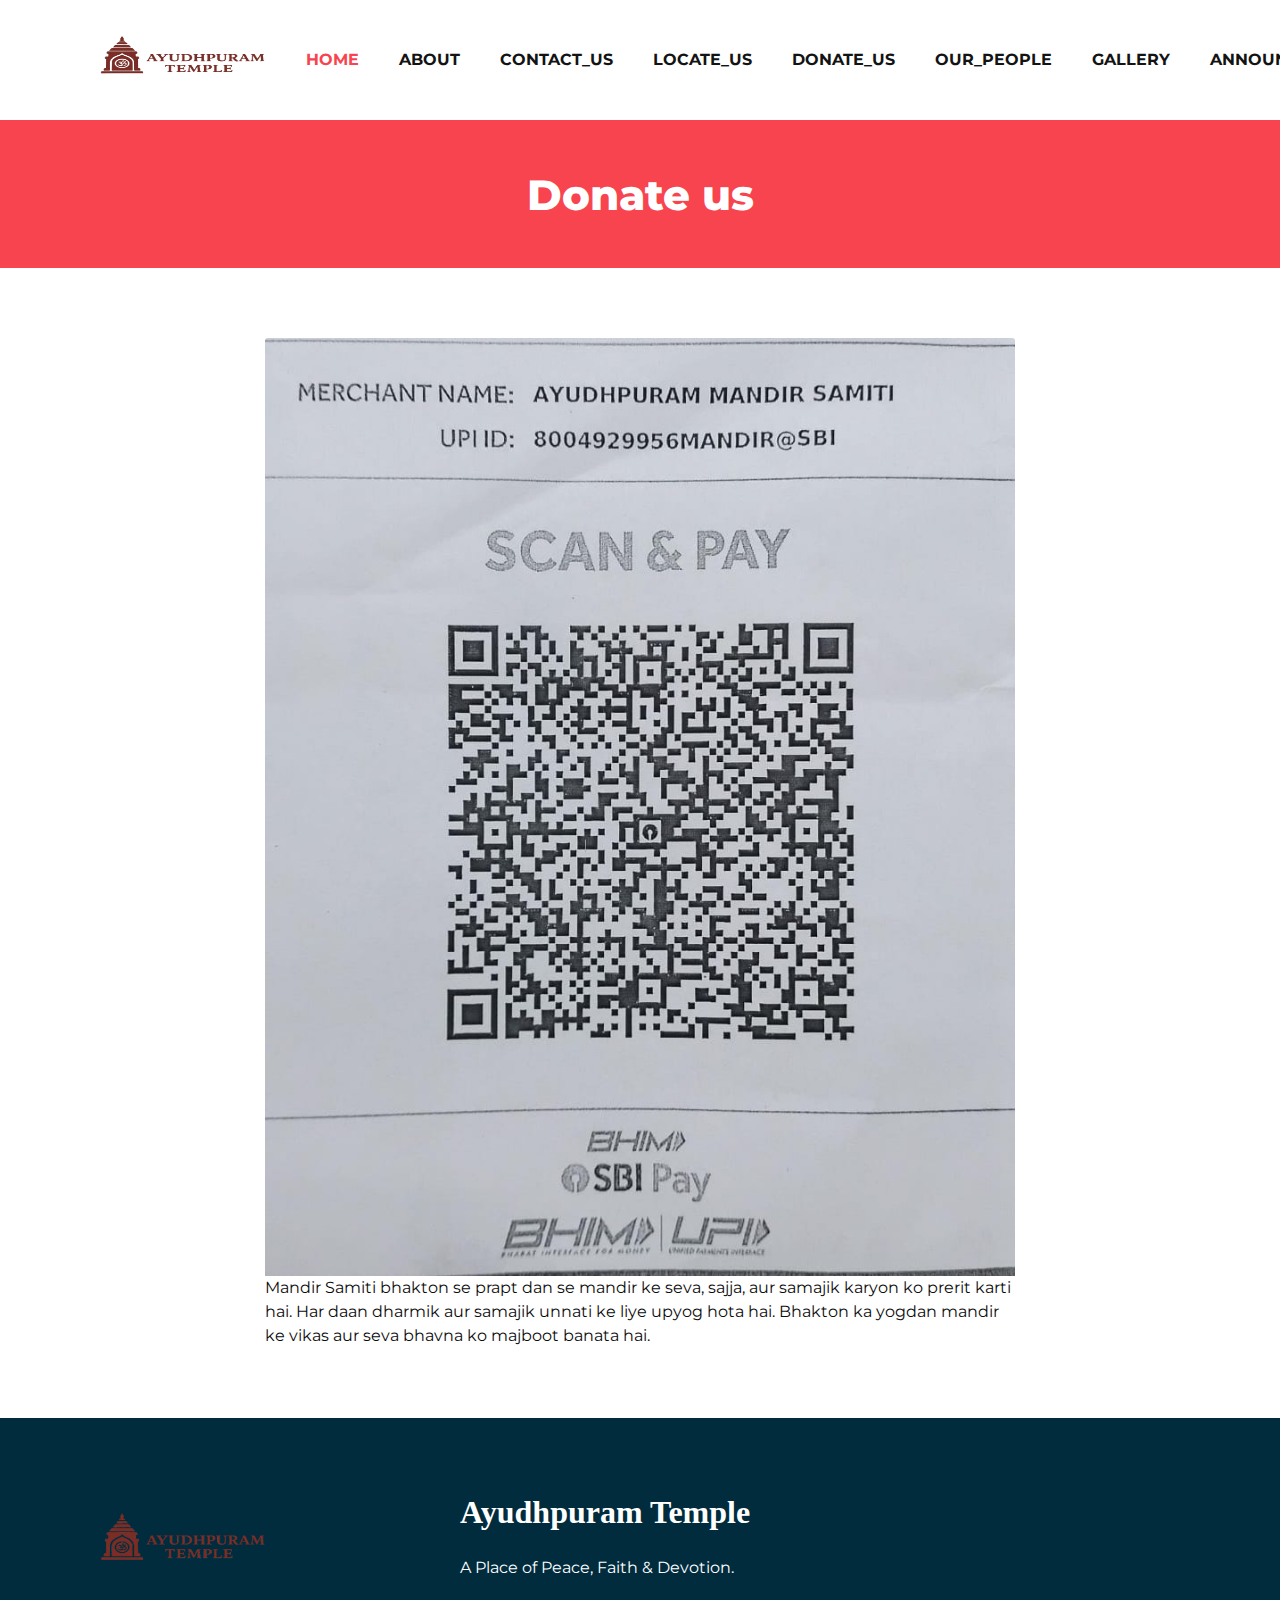
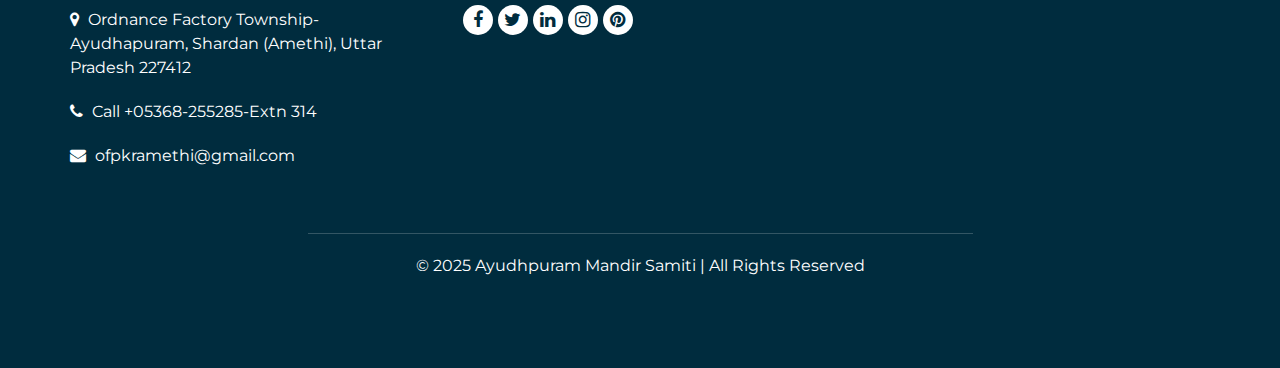
<file: donate.html>
<!doctype html>
<html lang="en">
  <head>
  <meta charset="utf-8" />
      <meta http-equiv="X-UA-Compatible" content="IE=edge" />
      <!-- Mobile Metas -->
      <meta name="viewport" content="width=device-width, initial-scale=1, shrink-to-fit=no" />
      <!-- Site Metas -->
      <meta name="keywords" content="" />
      <meta name="description" content="" />
      <meta name="author" content="" />
      
      <title>Ayudhpuram Temple</title>
      <!-- bootstrap core css -->
      <link rel="stylesheet" type="text/css" href="css/bootstrap.css" />
      <!-- font awesome style -->
      <link href="css/font-awesome.min.css" rel="stylesheet" />
      <!-- Custom styles for this template -->
      <link href="css/style.css" rel="stylesheet" />
      <!-- responsive style -->
      <link href="css/responsive.css" rel="stylesheet" />
     </head>
  <body>
  <div class="hero_area">
          <!-- header section strats -->
          <header class="header_section">
            <div class="container">
               <nav class="navbar navbar-expand-lg custom_nav-container ">
                  <a class="navbar-brand" href="index.html"><img width="200" height="80" src="images/logo3.png" alt="#" /></a>

                  <!-- <a class="navbar-brand text-danger" href="index.html">Ayudhpuram</a> -->
                 
                  <button class="navbar-toggler" type="button" data-toggle="collapse" data-target="#navbarSupportedContent" aria-controls="navbarSupportedContent" aria-expanded="false" aria-label="Toggle navigation">
                  <span class=""> </span>
                  </button>
                  <div class="collapse navbar-collapse" id="navbarSupportedContent">
                     <ul class="navbar-nav">
                        <li class="nav-item active">
                           <a class="nav-link" href="index.html">Home <span class="sr-only">(current)</span></a>
                        </li>
                        <li class="nav-item"><a class="nav-link" href="about.html">About</a></li>

                      
                        <li class="nav-item">
                           <a class="nav-link" href="contact.html">Contact_Us</a>
                        </li>
                        <li class="nav-item">
                           <a class="nav-link" href="locate.html">Locate_Us</a>
                        </li>
                        <li class="nav-item">
                           <a class="nav-link" href="donate.html">Donate_Us</a>
                        </li>
                        <li class="nav-item">
                           <a class="nav-link" href="people.html">Our_People</a>
                        </li>
                        <li class="nav-item">
                           <a class="nav-link" href="gallery.html">Gallery</a>
                        </li>
                        <li class="nav-item">
                           <a class="nav-link" href="announce.html">Announcements</a>
                        </li>
                        <!-- <form class="form-inline">
                           <button class="btn  my-2 my-sm-0 nav_search-btn" type="submit">
                           <i class="fa fa-search" aria-hidden="true"></i>
                           </button>
                        </form> -->
                     </ul>
                  </div>
               </nav>
            </div>
         </header>
         <!-- end header section -->
 <!-- inner page section -->
 <section class="inner_page_head">
         <div class="container_fuild">
            <div class="row">
               <div class="col-md-12">
                  <div class="full">
                     <h3>Donate us</h3>
                  </div>
               </div>
            </div>
         </div>
      </section>
      <!-- end inner page section -->
       <!-- why section -->
       <section class="why_section layout_padding">
         <div class="container">
         
            <div class="row">
               <div class="col-lg-8 offset-lg-2">
                  <div class="full">
  <img src="images/scan.jpg" class="card-img-top" style="height: 600;" alt="#">
  <p class="card-text">Mandir Samiti bhakton se prapt dan se mandir ke seva, sajja, aur samajik karyon ko 
        prerit karti hai. Har daan dharmik aur samajik unnati ke 
        liye upyog hota hai. Bhakton ka yogdan mandir ke vikas aur seva bhavna ko majboot banata hai.
      </p>
                  </div>
               </div>
            </div>
         </div>
      </section>
      <!-- end why section -->
    
       <!-- footer section -->
       <footer class="footer_section">
               <div class="container">
                  <div class="row">
                     <div class="col-md-4 footer-col">
                        <div class="footer_contact">
                        <a class="navbar-brand" href="index.html"><img width="200" height="100" src="images/logo3.png" alt="#" /></a>
      
                           <div class="contact_link_box">
                              <a href="locate.html">
                              <i class="fa fa-map-marker" aria-hidden="true"></i>
                              <span>
                              Ordnance Factory Township- Ayudhapuram, Shardan (Amethi), Uttar Pradesh 227412
                              </span>
                              </a>
                              <a href="contact.html">
                              <i class="fa fa-phone" aria-hidden="true"></i>
                              <span>
                              Call +05368-255285-Extn 314
                              </span>
                              </a>
                              <a href="contact.html">
                              <i class="fa fa-envelope" aria-hidden="true"></i>
                              <span>
                             ofpkramethi@gmail.com
                              </span>
                              </a>
                           </div>
                        </div>
                     </div>
                     <div class="col-md-4 footer-col">
                        <div class="footer_detail">
                           <a href="index.html" class="footer-logo">
                           Ayudhpuram Temple
                           </a>
                           <p>
                           A Place of Peace, Faith & Devotion.
                           </p>
                           <div class="footer_social">
                              <a href="">
                              <i class="fa fa-facebook" aria-hidden="true"></i>
                              </a>
                              <a href="">
                              <i class="fa fa-twitter" aria-hidden="true"></i>
                              </a>
                              <a href="">
                              <i class="fa fa-linkedin" aria-hidden="true"></i>
                              </a>
                              <a href="">
                              <i class="fa fa-instagram" aria-hidden="true"></i>
                              </a>
                              <a href="">
                              <i class="fa fa-pinterest" aria-hidden="true"></i>
                              </a>
                           </div>
                        </div>
                     </div>
                     <div class="col-md-4 footer-col">
                        <div class="map_container">
                           <div class="map">
                              <div id="googleMap">
                         <p><iframe src="https://www.google.com/maps/embed?pb=!1m18!1m12!1m3!1d3238.923429427273!2d81.835062!3d26.2250626!2m3!1f0!2f0!3f0!3m2!1i1024!2i768!4f13.1!3m3!1m2!1s0x399a5fc79ed864e3%3A0xd9d93f4a20ab5f4c!2sAyudhpuram%20Estate!5e1!3m2!1sen!2sin!4v1759651860722!5m2!1sen!2sin" width="400" height="300" style="border:0;" allowfullscreen="" loading="lazy" referrerpolicy="no-referrer-when-downgrade"></iframe></p>
      
                              </div>
                           </div>
                        </div>
                     </div>
                  </div>
                  <div class="footer-info">
                     <div class="col-lg-7 mx-auto px-0">
                        <p>
                          
                           © 2025 Ayudhpuram Mandir Samiti | All Rights Reserved
                        </p>
                     </div>
                  </div>
               </div>
            </footer>
            <!-- footer section -->
            <!-- jQery -->
            <script src="js/jquery-3.4.1.min.js"></script>
            <!-- popper js -->
            <script src="js/popper.min.js"></script>
            <!-- bootstrap js -->
            <script src="js/bootstrap.js"></script>
            <!-- custom js -->
            <script src="js/custom.js"></script>
         </body>
      </html>
</file>
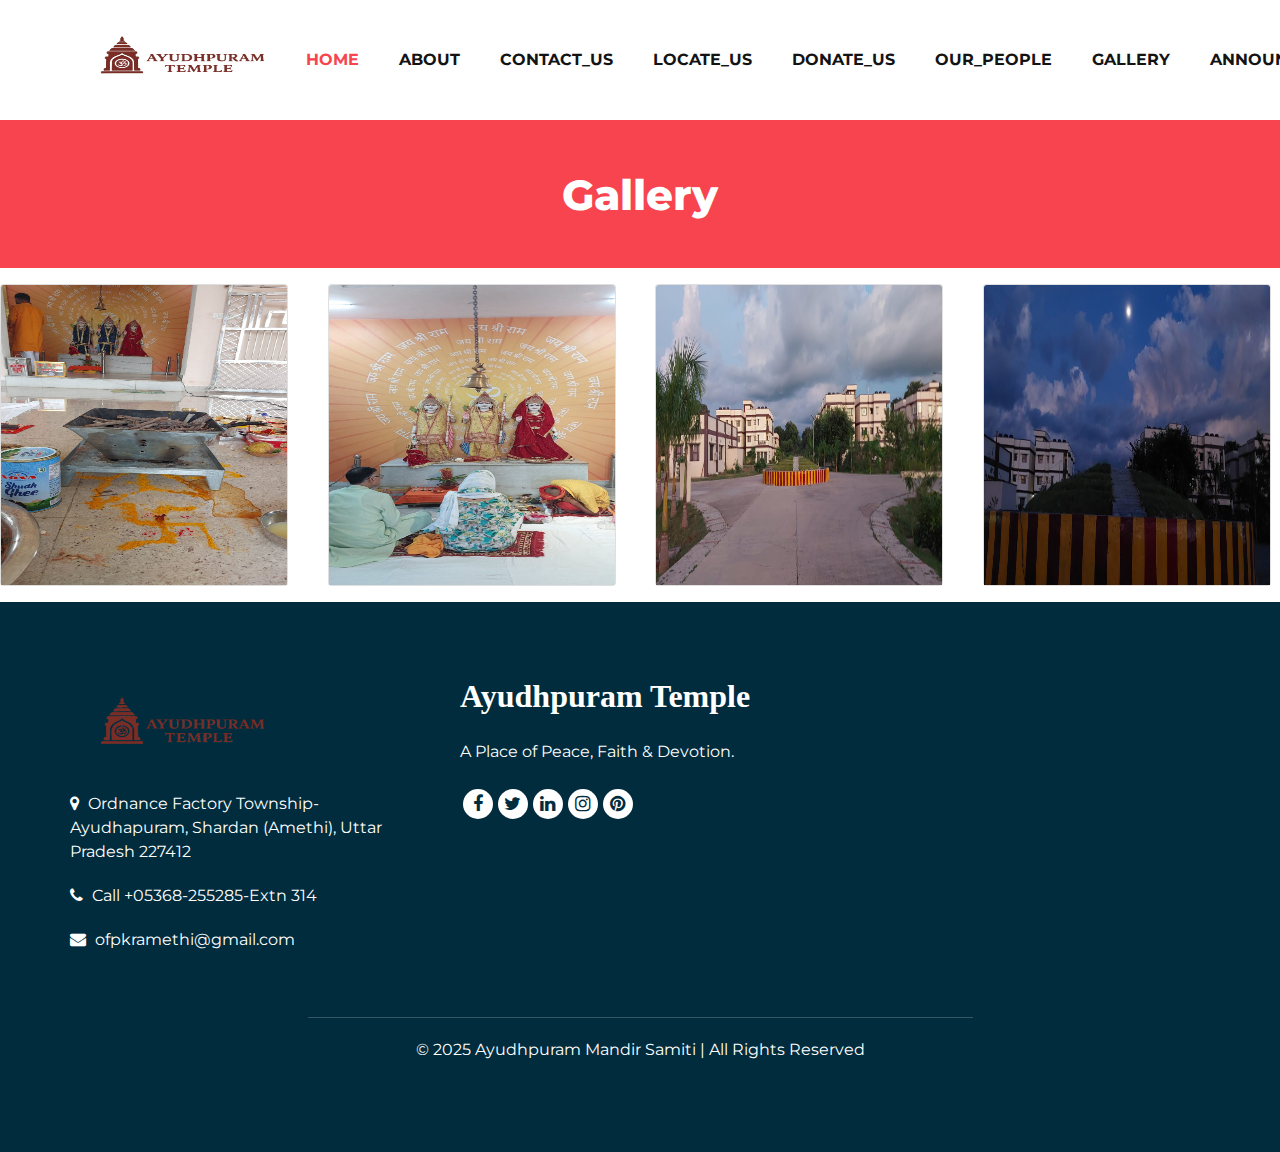
<file: gallery.html>
<!doctype html>
<html lang="en">
  <head>
  <meta charset="utf-8" />
      <meta http-equiv="X-UA-Compatible" content="IE=edge" />
      <!-- Mobile Metas -->
      <meta name="viewport" content="width=device-width, initial-scale=1, shrink-to-fit=no" />
      <!-- Site Metas -->
      <meta name="keywords" content="" />
      <meta name="description" content="" />
      <meta name="author" content="" />
      
      <title>Ayudhpuram Temple</title>
      <!-- bootstrap core css -->
      <link rel="stylesheet" type="text/css" href="css/bootstrap.css" />
      <!-- font awesome style -->
      <link href="css/font-awesome.min.css" rel="stylesheet" />
      <!-- Custom styles for this template -->
      <link href="css/style.css" rel="stylesheet" />
      <!-- responsive style -->
      <link href="css/responsive.css" rel="stylesheet" />
     </head>
  <body>
  <div class="hero_area">
          <!-- header section strats -->
          <header class="header_section">
            <div class="container">
               <nav class="navbar navbar-expand-lg custom_nav-container ">
                  <a class="navbar-brand" href="index.html"><img width="200" height="80" src="images/logo3.png" alt="#" /></a>

                  <!-- <a class="navbar-brand text-danger" href="index.html">Ayudhpuram</a> -->
                 
                  <button class="navbar-toggler" type="button" data-toggle="collapse" data-target="#navbarSupportedContent" aria-controls="navbarSupportedContent" aria-expanded="false" aria-label="Toggle navigation">
                  <span class=""> </span>
                  </button>
                  <div class="collapse navbar-collapse" id="navbarSupportedContent">
                     <ul class="navbar-nav">
                        <li class="nav-item active">
                           <a class="nav-link" href="index.html">Home <span class="sr-only">(current)</span></a>
                        </li>
                        <li class="nav-item"><a class="nav-link" href="about.html">About</a></li>

                      
                        <li class="nav-item">
                           <a class="nav-link" href="contact.html">Contact_Us</a>
                        </li>
                        <li class="nav-item">
                           <a class="nav-link" href="locate.html">Locate_Us</a>
                        </li>
                        <li class="nav-item">
                           <a class="nav-link" href="donate.html">Donate_Us</a>
                        </li>
                        <li class="nav-item">
                           <a class="nav-link" href="people.html">Our_People</a>
                        </li>
                        <li class="nav-item">
                           <a class="nav-link" href="gallery.html">Gallery</a>
                        </li>
                        <li class="nav-item">
                           <a class="nav-link" href="announce.html">Announcements</a>
                        </li>
                       
                     </ul>
                  </div>
               </nav>
            </div>
         </header>
         <!-- end header section -->
 <!-- inner page section -->
 <section class="inner_page_head">
         <div class="container_fuild">
            <div class="row">
               <div class="col-md-12">
                  <div class="full">
                     <h3>Gallery</h3>
                  </div>
               </div>
            </div>
         </div>
      </section>
      <!-- end inner page section -->
  <!-- why section -->
  <div class="row mt-3 mb-3">
      
      <div class="col-md-3">
      <div class="card" style="width: 18rem;">
  <img src="images/temple1.jpg" style="height:300px;"  class="card-img-top" alt="#">
</div>
      </div>
      <div class="col-md-3">
      <div class="card" style="width: 18rem;">
  <img src="images/temple2.jpg" style="height:300px;" class="card-img-top" alt="#">
</div>
          </div>
          <div class="col-md-3">
           <div class="card" style="width: 18rem;">
  <img src="images/ayudh.jpg" style="height:300px;" class="card-img-top" alt="#">
</div>
          </div>
     <div class="col-md-3">
           <div class="card" style="width: 18rem;">
  <img src="images/ayudh1.jpg" style="height:300px;" class="card-img-top" alt="#">
</div>
          </div>
  </div>
      
      <!-- end why section -->
      <?php

      ?>
       <!-- footer section -->
       <footer class="footer_section">
               <div class="container">
                  <div class="row">
                     <div class="col-md-4 footer-col">
                        <div class="footer_contact">
                        <a class="navbar-brand" href="index.html"><img width="200" height="100" src="images/logo3.png" alt="#" /></a>
      
                           <div class="contact_link_box">
                              <a href="locate.html">
                              <i class="fa fa-map-marker" aria-hidden="true"></i>
                              <span>
                              Ordnance Factory Township- Ayudhapuram, Shardan (Amethi), Uttar Pradesh 227412
                              </span>
                              </a>
                              <a href="contact.html">
                              <i class="fa fa-phone" aria-hidden="true"></i>
                              <span>
                              Call +05368-255285-Extn 314
                              </span>
                              </a>
                              <a href="contact.html">
                              <i class="fa fa-envelope" aria-hidden="true"></i>
                              <span>
                             ofpkramethi@gmail.com
                              </span>
                              </a>
                           </div>
                        </div>
                     </div>
                     <div class="col-md-4 footer-col">
                        <div class="footer_detail">
                           <a href="index.html" class="footer-logo">
                           Ayudhpuram Temple
                           </a>
                           <p>
                           A Place of Peace, Faith & Devotion.
                           </p>
                           <div class="footer_social">
                              <a href="">
                              <i class="fa fa-facebook" aria-hidden="true"></i>
                              </a>
                              <a href="">
                              <i class="fa fa-twitter" aria-hidden="true"></i>
                              </a>
                              <a href="">
                              <i class="fa fa-linkedin" aria-hidden="true"></i>
                              </a>
                              <a href="">
                              <i class="fa fa-instagram" aria-hidden="true"></i>
                              </a>
                              <a href="">
                              <i class="fa fa-pinterest" aria-hidden="true"></i>
                              </a>
                           </div>
                        </div>
                     </div>
                     <div class="col-md-4 footer-col">
                        <div class="map_container">
                           <div class="map">
                              <div id="googleMap">
                         <p><iframe src="https://www.google.com/maps/embed?pb=!1m18!1m12!1m3!1d3238.923429427273!2d81.835062!3d26.2250626!2m3!1f0!2f0!3f0!3m2!1i1024!2i768!4f13.1!3m3!1m2!1s0x399a5fc79ed864e3%3A0xd9d93f4a20ab5f4c!2sAyudhpuram%20Estate!5e1!3m2!1sen!2sin!4v1759651860722!5m2!1sen!2sin" width="400" height="300" style="border:0;" allowfullscreen="" loading="lazy" referrerpolicy="no-referrer-when-downgrade"></iframe></p>
      
                              </div>
                           </div>
                        </div>
                     </div>
                  </div>
                  <div class="footer-info">
                     <div class="col-lg-7 mx-auto px-0">
                        <p>
                          
                           © 2025 Ayudhpuram Mandir Samiti | All Rights Reserved
                        </p>
                     </div>
                  </div>
               </div>
            </footer>
            <!-- footer section -->
            <!-- jQery -->
            <script src="js/jquery-3.4.1.min.js"></script>
            <!-- popper js -->
            <script src="js/popper.min.js"></script>
            <!-- bootstrap js -->
            <script src="js/bootstrap.js"></script>
            <!-- custom js -->
            <script src="js/custom.js"></script>
         </body>
      </html>
</file>
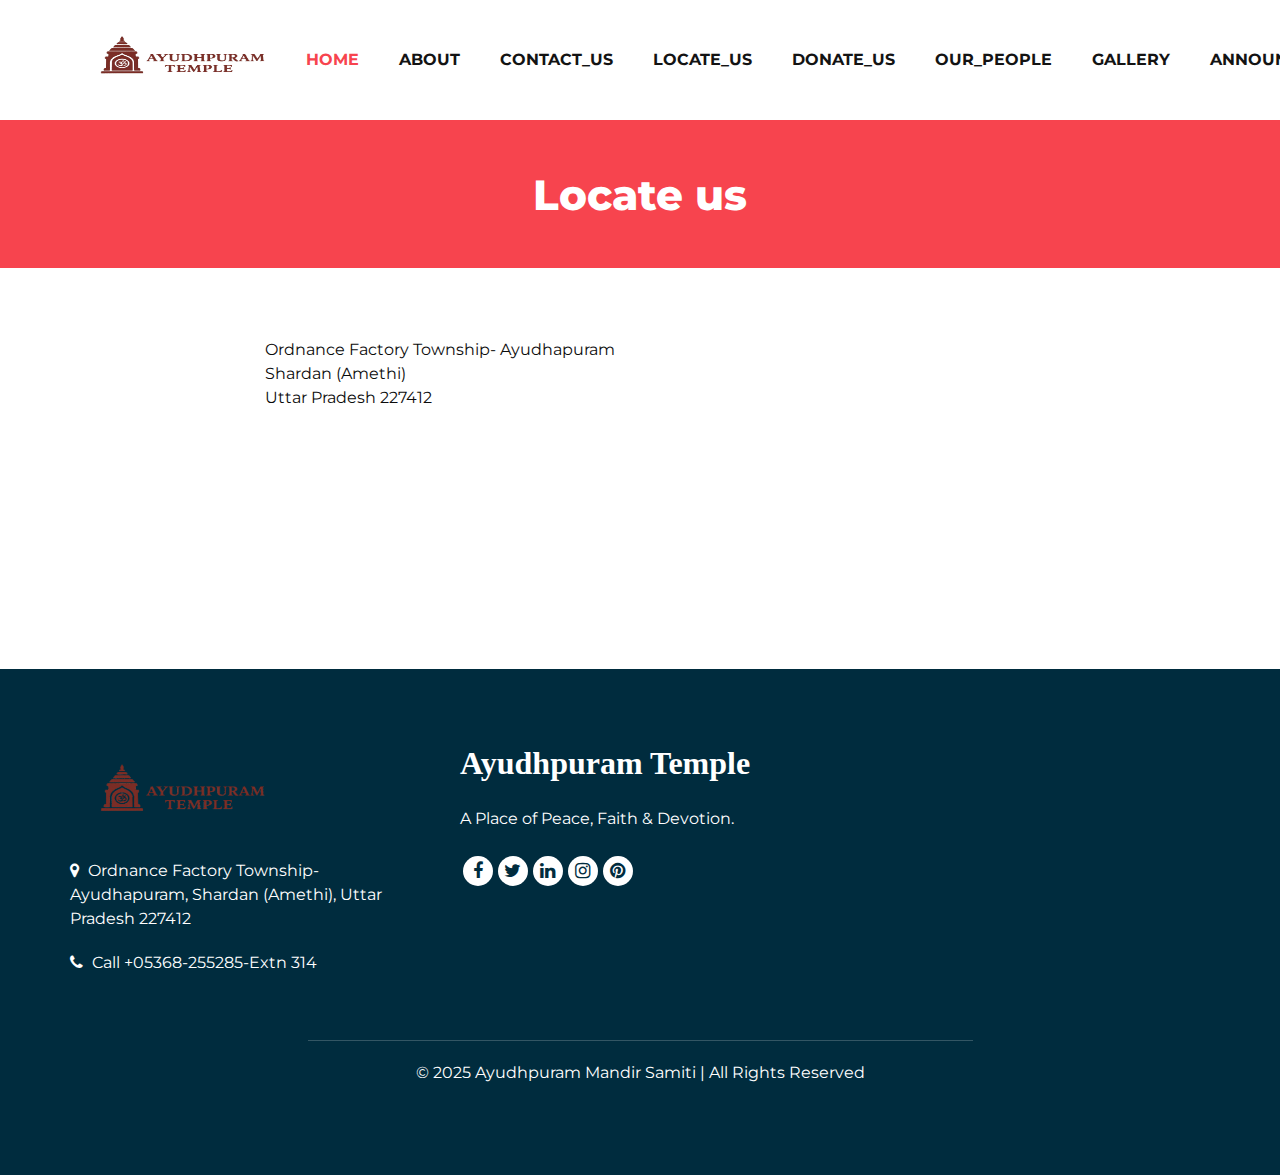
<file: locate.html>
<!doctype html>
<html lang="en">
  <head>
  <meta charset="utf-8" />
      <meta http-equiv="X-UA-Compatible" content="IE=edge" />
      <!-- Mobile Metas -->
      <meta name="viewport" content="width=device-width, initial-scale=1, shrink-to-fit=no" />
      <!-- Site Metas -->
      <meta name="keywords" content="" />
      <meta name="description" content="" />
      <meta name="author" content="" />
      
      <title>Ayudhpuram Temple</title>
      <!-- bootstrap core css -->
      <link rel="stylesheet" type="text/css" href="css/bootstrap.css" />
      <!-- font awesome style -->
      <link href="css/font-awesome.min.css" rel="stylesheet" />
      <!-- Custom styles for this template -->
      <link href="css/style.css" rel="stylesheet" />
      <!-- responsive style -->
      <link href="css/responsive.css" rel="stylesheet" />
     </head>
  <body>
  <div class="hero_area">
          <!-- header section strats -->
          <header class="header_section">
            <div class="container">
               <nav class="navbar navbar-expand-lg custom_nav-container ">
                  <a class="navbar-brand" href="index.html"><img width="200" height="80" src="images/logo3.png" alt="#" /></a>

                  <!-- <a class="navbar-brand text-danger" href="index.html">Ayudhpuram</a> -->
                 
                  <button class="navbar-toggler" type="button" data-toggle="collapse" data-target="#navbarSupportedContent" aria-controls="navbarSupportedContent" aria-expanded="false" aria-label="Toggle navigation">
                  <span class=""> </span>
                  </button>
                  <div class="collapse navbar-collapse" id="navbarSupportedContent">
                     <ul class="navbar-nav">
                        <li class="nav-item active">
                           <a class="nav-link" href="index.html">Home <span class="sr-only">(current)</span></a>
                        </li>
                        <li class="nav-item"><a class="nav-link" href="about.html">About</a></li>

                      
                        <li class="nav-item">
                           <a class="nav-link" href="contact.html">Contact_Us</a>
                        </li>
                        <li class="nav-item">
                           <a class="nav-link" href="locate.html">Locate_Us</a>
                        </li>
                        <li class="nav-item">
                           <a class="nav-link" href="donate.html">Donate_Us</a>
                        </li>
                        <li class="nav-item">
                           <a class="nav-link" href="people.html">Our_People</a>
                        </li>
                        <li class="nav-item">
                           <a class="nav-link" href="gallery.html">Gallery</a>
                        </li>
                        <li class="nav-item">
                           <a class="nav-link" href="announce.html">Announcements</a>
                        </li>
                        <!-- <form class="form-inline">
                           <button class="btn  my-2 my-sm-0 nav_search-btn" type="submit">
                           <i class="fa fa-search" aria-hidden="true"></i>
                           </button>
                        </form> -->
                     </ul>
                  </div>
               </nav>
            </div>
         </header>
         <!-- end header section -->
 <!-- inner page section -->
 <section class="inner_page_head">
         <div class="container_fuild">
            <div class="row">
               <div class="col-md-12">
                  <div class="full">
                     <h3>Locate us</h3>
                  </div>
               </div>
            </div>
         </div>
      </section>
      <!-- end inner page section -->
       <!-- why section -->
       <section class="why_section layout_padding">
         <div class="container">
         
            <div class="row">
               <div class="col-lg-8 offset-lg-2">
                  <div class="full">
                
                    
    <p class="card-text">Ordnance Factory Township- Ayudhapuram
<br>
Shardan (Amethi)
<br>
Uttar Pradesh 227412</p>
  
<p><iframe src="https://www.google.com/maps/embed?pb=!1m18!1m12!1m3!1d3238.923429427273!2d81.835062!3d26.2250626!2m3!1f0!2f0!3f0!3m2!1i1024!2i768!4f13.1!3m3!1m2!1s0x399a5fc79ed864e3%3A0xd9d93f4a20ab5f4c!2sAyudhpuram%20Estate!5e1!3m2!1sen!2sin!4v1759651860722!5m2!1sen!2sin" width="" height="" style="border:0;" allowfullscreen="" loading="lazy" referrerpolicy="no-referrer-when-downgrade"></iframe></p>
                  </div>
               </div>
            </div>
         </div>
      </section>
      <!-- end why section -->
      <?php

      ?>
       <!-- footer section -->
       <footer class="footer_section">
               <div class="container">
                  <div class="row">
                     <div class="col-md-4 footer-col">
                        <div class="footer_contact">
                        <a class="navbar-brand" href="index.html"><img width="200" height="100" src="images/logo3.png" alt="#" /></a>
      
                           <div class="contact_link_box">
                              <a href="locate.html">
                              <i class="fa fa-map-marker" aria-hidden="true"></i>
                              <span>
                              Ordnance Factory Township- Ayudhapuram, Shardan (Amethi), Uttar Pradesh 227412
                              </span>
                              </a>
                              <a href="">
                              <i class="fa fa-phone" aria-hidden="true"></i>
                              <span>
                              Call +05368-255285-Extn 314
                              </span>
                              </a>
                              <!-- <a href="">
                              <i class="fa fa-envelope" aria-hidden="true"></i>
                              <span>
                              Ordnance Factory Township- Ayudhapuram, Shardan (Amethi), Uttar Pradesh 227412
                              </span>
                              </a> -->
                           </div>
                        </div>
                     </div>
                     <div class="col-md-4 footer-col">
                        <div class="footer_detail">
                           <a href="index.html" class="footer-logo">
                           Ayudhpuram Temple
                           </a>
                           <p>
                           A Place of Peace, Faith & Devotion.
                           </p>
                           <div class="footer_social">
                              <a href="">
                              <i class="fa fa-facebook" aria-hidden="true"></i>
                              </a>
                              <a href="">
                              <i class="fa fa-twitter" aria-hidden="true"></i>
                              </a>
                              <a href="">
                              <i class="fa fa-linkedin" aria-hidden="true"></i>
                              </a>
                              <a href="">
                              <i class="fa fa-instagram" aria-hidden="true"></i>
                              </a>
                              <a href="">
                              <i class="fa fa-pinterest" aria-hidden="true"></i>
                              </a>
                           </div>
                        </div>
                     </div>
                     <div class="col-md-4 footer-col">
                        <div class="map_container">
                           <div class="map">
                              <div id="googleMap">
                         <p><iframe src="https://www.google.com/maps/embed?pb=!1m18!1m12!1m3!1d3238.923429427273!2d81.835062!3d26.2250626!2m3!1f0!2f0!3f0!3m2!1i1024!2i768!4f13.1!3m3!1m2!1s0x399a5fc79ed864e3%3A0xd9d93f4a20ab5f4c!2sAyudhpuram%20Estate!5e1!3m2!1sen!2sin!4v1759651860722!5m2!1sen!2sin" width="400" height="300" style="border:0;" allowfullscreen="" loading="lazy" referrerpolicy="no-referrer-when-downgrade"></iframe></p>
      
                              </div>
                           </div>
                        </div>
                     </div>
                  </div>
                  <div class="footer-info">
                     <div class="col-lg-7 mx-auto px-0">
                        <p>
                          
                           © 2025 Ayudhpuram Mandir Samiti | All Rights Reserved
                        </p>
                     </div>
                  </div>
               </div>
            </footer>
            <!-- footer section -->
            <!-- jQery -->
            <script src="js/jquery-3.4.1.min.js"></script>
            <!-- popper js -->
            <script src="js/popper.min.js"></script>
            <!-- bootstrap js -->
            <script src="js/bootstrap.js"></script>
            <!-- custom js -->
            <script src="js/custom.js"></script>
         </body>
      </html>
</file>
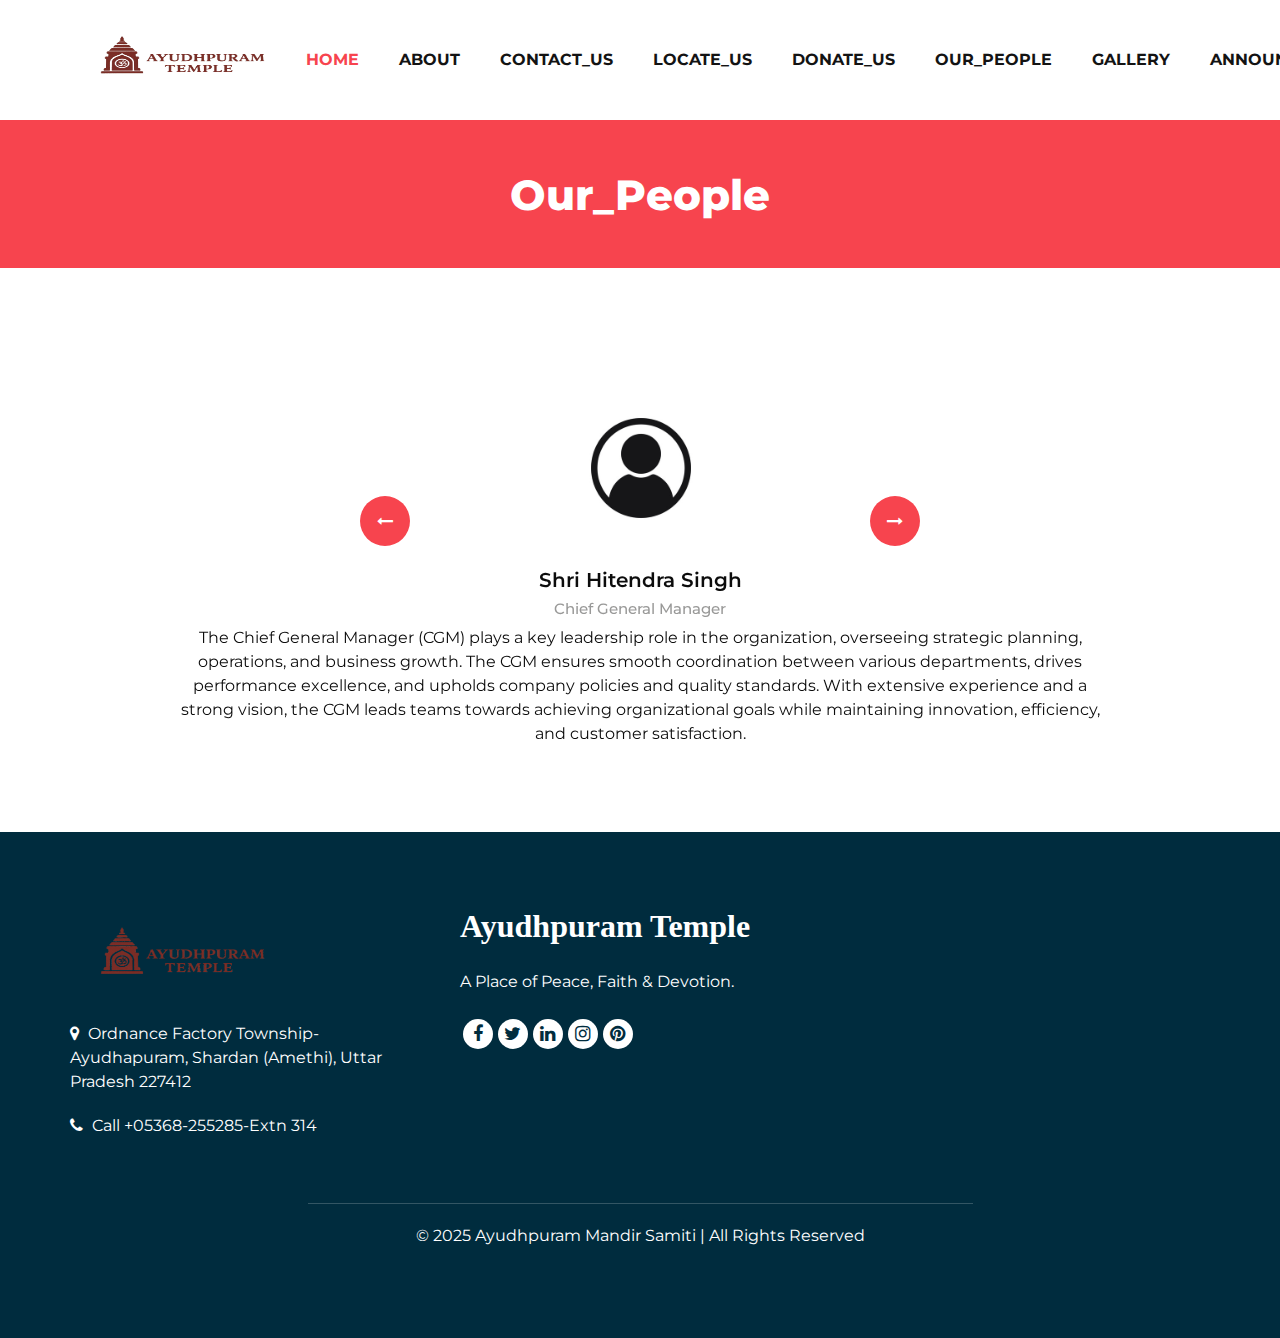
<file: people.html>
<!doctype html>
<html lang="en">
  <head>
  <meta charset="utf-8" />
      <meta http-equiv="X-UA-Compatible" content="IE=edge" />
      <!-- Mobile Metas -->
      <meta name="viewport" content="width=device-width, initial-scale=1, shrink-to-fit=no" />
      <!-- Site Metas -->
      <meta name="keywords" content="" />
      <meta name="description" content="" />
      <meta name="author" content="" />
      
      <title>Ayudhpuram Temple</title>
      <!-- bootstrap core css -->
      <link rel="stylesheet" type="text/css" href="css/bootstrap.css" />
      <!-- font awesome style -->
      <link href="css/font-awesome.min.css" rel="stylesheet" />
      <!-- Custom styles for this template -->
      <link href="css/style.css" rel="stylesheet" />
      <!-- responsive style -->
      <link href="css/responsive.css" rel="stylesheet" />
     </head>
  <body>
  <div class="hero_area">
          <!-- header section strats -->
          <header class="header_section">
            <div class="container">
               <nav class="navbar navbar-expand-lg custom_nav-container ">
                  <a class="navbar-brand" href="index.html"><img width="200" height="80" src="images/logo3.png" alt="#" /></a>

                  <!-- <a class="navbar-brand text-danger" href="index.html">Ayudhpuram</a> -->
                 
                  <button class="navbar-toggler" type="button" data-toggle="collapse" data-target="#navbarSupportedContent" aria-controls="navbarSupportedContent" aria-expanded="false" aria-label="Toggle navigation">
                  <span class=""> </span>
                  </button>
                  <div class="collapse navbar-collapse" id="navbarSupportedContent">
                     <ul class="navbar-nav">
                        <li class="nav-item active">
                           <a class="nav-link" href="index.html">Home <span class="sr-only">(current)</span></a>
                        </li>
                        <li class="nav-item"><a class="nav-link" href="about.html">About</a></li>

                      
                        <li class="nav-item">
                           <a class="nav-link" href="contact.html">Contact_Us</a>
                        </li>
                        <li class="nav-item">
                           <a class="nav-link" href="locate.html">Locate_Us</a>
                        </li>
                        <li class="nav-item">
                           <a class="nav-link" href="donate.html">Donate_Us</a>
                        </li>
                        <li class="nav-item">
                           <a class="nav-link" href="people.html">Our_People</a>
                        </li>
                        <li class="nav-item">
                           <a class="nav-link" href="gallery.html">Gallery</a>
                        </li>
                        <li class="nav-item">
                           <a class="nav-link" href="announce.html">Announcements</a>
                        </li>
                        <!-- <form class="form-inline">
                           <button class="btn  my-2 my-sm-0 nav_search-btn" type="submit">
                           <i class="fa fa-search" aria-hidden="true"></i>
                           </button>
                        </form> -->
                     </ul>
                  </div>
               </nav>
            </div>
         </header>
         <!-- end header section -->
 <!-- inner page section -->
 <section class="inner_page_head">
         <div class="container_fuild">
            <div class="row">
               <div class="col-md-12">
                  <div class="full">
                     <h3>Our_People</h3>
                  </div>
               </div>
            </div>
         </div>
      </section>
      <!-- end inner page section -->
      
      <!-- client section -->
 <section class="client_section layout_padding">
         <div class="container">
          
            <div id="carouselExample3Controls" class="carousel slide" data-ride="carousel">
               <div class="carousel-inner">
                  <div class="carousel-item active">
                     <div class="box col-lg-10 mx-auto">
                        <div class="img_container">
                           <div class="img-box">
                              <div class="img_box-inner">
                                 <img src="images/logo.jpg" alt="">
                              </div>
                           </div>
                        </div>
                        <div class="detail-box">
                           <h5>
                           Shri Hitendra Singh
                             
                           </h5>
                           <h6>
                           Chief General Manager 
                           </h6>
                           <p>
                           The Chief General Manager (CGM) plays a key leadership role in the organization, overseeing strategic 
                           planning, operations, and business growth. The CGM ensures smooth coordination between various departments, 
                           drives performance excellence, and upholds company policies and quality standards. With extensive experience 
                           and a strong vision, the CGM leads teams towards achieving organizational goals while maintaining innovation,
                            efficiency, and customer satisfaction.
                           </p>
                        </div>
                     </div>
                  </div>
                  <div class="carousel-item">
                     <div class="box col-lg-10 mx-auto">
                        <div class="img_container">
                           <div class="img-box">
                              <div class="img_box-inner">
                                 <img src="images/logo.jpg" alt="">
                              </div>
                           </div>
                        </div>
                        <div class="detail-box">
                           <h5>
                           Shri Abhyudaya Bhardwaj

                           </h5>
                           <h6>
                           Secretary
                           </h6>
                           <p>
                           The Secretary plays a vital role in supporting the management and ensuring smooth administrative 
                           operations within the organization. Responsible for maintaining official records, handling correspondence,
                            and coordinating meetings, the Secretary acts as a key link between departments and senior management.
                             With attention to detail and strong organizational
                            skills, the Secretary contributes to the overall efficiency and professionalism of the company.
                           </p>
                        </div>
                     </div>
                  </div>
                  <div class="carousel-item">
                     <div class="box col-lg-10 mx-auto">
                        <div class="img_container">
                           <div class="img-box">
                              <div class="img_box-inner">
                                 <img src="images/logo.jpg" alt="">
                              </div>
                           </div>
                        </div>
                        <div class="detail-box">
                           <h5>
                           Shri Nagesh Achari 

                           </h5>
                           <h6>
                           Jt. Secretary
                           </h6>
                           <p>
                           The Joint Secretary assists in the effective coordination and implementation of organizational policies 
                           and activities. Working closely with the Secretary and senior management, the Jt. Secretary ensures smooth communication, 
                           timely documentation, and efficient execution of administrative tasks. With a focus on accuracy and collaboration, the Joint Secretary
                            supports the management in achieving operational excellence and maintaining transparency across all functions.
                           </p>
                        </div>
                     </div>
                  </div>
               </div>
               <div class="carousel_btn_box">
                  <a class="carousel-control-prev" href="#carouselExample3Controls" role="button" data-slide="prev">
                  <i class="fa fa-long-arrow-left" aria-hidden="true"></i>
                  <span class="sr-only">Previous</span>
                  </a>
                  <a class="carousel-control-next" href="#carouselExample3Controls" role="button" data-slide="next">
                  <i class="fa fa-long-arrow-right" aria-hidden="true"></i>
                  <span class="sr-only">Next</span>
                  </a>
               </div>
            </div>
         </div>
      </section>
      <!-- end client section -->
      <?php

      ?>
       <!-- footer section -->
       <footer class="footer_section">
               <div class="container">
                  <div class="row">
                     <div class="col-md-4 footer-col">
                        <div class="footer_contact">
                        <a class="navbar-brand" href="index.html"><img width="200" height="100" src="images/logo3.png" alt="#" /></a>
      
                           <div class="contact_link_box">
                              <a href="locate.html">
                              <i class="fa fa-map-marker" aria-hidden="true"></i>
                              <span>
                              Ordnance Factory Township- Ayudhapuram, Shardan (Amethi), Uttar Pradesh 227412
                              </span>
                              </a>
                              <a href="">
                              <i class="fa fa-phone" aria-hidden="true"></i>
                              <span>
                              Call +05368-255285-Extn 314
                              </span>
                              </a>
                              <!-- <a href="">
                              <i class="fa fa-envelope" aria-hidden="true"></i>
                              <span>
                              Ordnance Factory Township- Ayudhapuram, Shardan (Amethi), Uttar Pradesh 227412
                              </span>
                              </a> -->
                           </div>
                        </div>
                     </div>
                     <div class="col-md-4 footer-col">
                        <div class="footer_detail">
                           <a href="index.html" class="footer-logo">
                           Ayudhpuram Temple
                           </a>
                           <p>
                           A Place of Peace, Faith & Devotion.
                           </p>
                           <div class="footer_social">
                              <a href="">
                              <i class="fa fa-facebook" aria-hidden="true"></i>
                              </a>
                              <a href="">
                              <i class="fa fa-twitter" aria-hidden="true"></i>
                              </a>
                              <a href="">
                              <i class="fa fa-linkedin" aria-hidden="true"></i>
                              </a>
                              <a href="">
                              <i class="fa fa-instagram" aria-hidden="true"></i>
                              </a>
                              <a href="">
                              <i class="fa fa-pinterest" aria-hidden="true"></i>
                              </a>
                           </div>
                        </div>
                     </div>
                     <div class="col-md-4 footer-col">
                        <div class="map_container">
                           <div class="map">
                              <div id="googleMap">
                         <p><iframe src="https://www.google.com/maps/embed?pb=!1m18!1m12!1m3!1d3238.923429427273!2d81.835062!3d26.2250626!2m3!1f0!2f0!3f0!3m2!1i1024!2i768!4f13.1!3m3!1m2!1s0x399a5fc79ed864e3%3A0xd9d93f4a20ab5f4c!2sAyudhpuram%20Estate!5e1!3m2!1sen!2sin!4v1759651860722!5m2!1sen!2sin" width="400" height="300" style="border:0;" allowfullscreen="" loading="lazy" referrerpolicy="no-referrer-when-downgrade"></iframe></p>
      
                              </div>
                           </div>
                        </div>
                     </div>
                  </div>
                  <div class="footer-info">
                     <div class="col-lg-7 mx-auto px-0">
                        <p>
                          
                           © 2025 Ayudhpuram Mandir Samiti | All Rights Reserved
                        </p>
                     </div>
                  </div>
               </div>
            </footer>
            <!-- footer section -->
            <!-- jQery -->
            <script src="js/jquery-3.4.1.min.js"></script>
            <!-- popper js -->
            <script src="js/popper.min.js"></script>
            <!-- bootstrap js -->
            <script src="js/bootstrap.js"></script>
            <!-- custom js -->
            <script src="js/custom.js"></script>
         </body>
      </html>
</file>
<file: css/style.css>
@import url('https://fonts.googleapis.com/css2?family=Montserrat:ital,wght@0,100;0,200;0,300;0,400;0,500;0,600;0,700;0,800;0,900;1,100;1,200;1,300;1,400;1,500;1,600;1,700;1,800;1,900&display=swap');

* {
  box-sizing: border-box;
}
 .image-slider {
    width: 100%;
    max-width: 100%;
    height: 400px;                 
    overflow: hidden;
    position: relative;
  }
  .slides {
    display: flex;
    width: 100%;
    height: 100%;
    transition: transform 1s ease-in-out;
  }

  .slides img {
  width: 100%;
  height: 100%;
  object-fit: cover;
  object-position: center center; /* or top/left as needed */
  flex-shrink: 0;
}

  @media (max-width: 768px) {
    .image-slider {
      height: 250px;
    }
  }
      .arrival_section {
    background-color: #f9f9f9;
  }
  .heading_container h2 {
    font-size: 28px;
    font-weight: bold;
  }
  @media (max-width: 768px) {
    .arrival_section {
      text-align: center;
    }
    .arrival_section .btn {
      margin-top: 15px;
    }
  }
     .announcement-section {
  background-color: #fff3cd; /* Light yellow background */
  border-top: 1px solid #ffeeba;
  border-bottom: 1px solid #ffeeba;
}

.announcement-text {
  color: #856404; /* Dark yellow/brown text */
  font-size: 1.1rem;
  font-weight: 500;
}
body {
  font-family: 'Montserrat', sans-serif;
  color: #0c0c0c;
  background-color: #ffffff;
  overflow-x: hidden;
}

.layout_padding {
  padding: 70px 0;
}

.layout_padding2 {
  padding: 75px 0;
}

.layout_padding2-top {
  padding-top: 75px;
}

.layout_padding2-bottom {
  padding-bottom: 75px;
}

.layout_padding-top {
  padding-top: 90px;
}

.layout_padding-bottom {
  padding-bottom: 90px;
}

h1,
h2 {
  font-family: 'Playfair Display', serif;
}

.heading_container {
  display: -webkit-box;
  display: -ms-flexbox;
  display: flex;
  -webkit-box-orient: vertical;
  -webkit-box-direction: normal;
      -ms-flex-direction: column;
          flex-direction: column;
  -webkit-box-align: start;
      -ms-flex-align: start;
          align-items: flex-start;
}

.heading_container h2 {
    position: relative;
    margin-bottom: 0;
    font-size: 3.5rem;
    font-weight: bold;
}

.heading_container h2::after {
    content: "";
    display: block;
    width: 70px;
    height: 5px;
    background: #f7444e;
    margin: 10px auto 10px;
}

.heading_container h2 span {
  color: #f7444e;
}

.heading_container p {
  margin-top: 10px;
  margin-bottom: 0;
}

.heading_container.heading_center {
  -webkit-box-align: center;
      -ms-flex-align: center;
          align-items: center;
  text-align: center;
}

a,
a:hover,
a:focus {
  text-decoration: none;
}

a:hover,
a:focus {
  color: initial;
}

.btn,
.btn:focus {
  outline: none !important;
  -webkit-box-shadow: none;
          box-shadow: none;
}

/*header section*/
.hero_area {
  position: relative;
  min-height: 100vh;
  display: -webkit-box;
  display: -ms-flexbox;
  display: flex;
  -webkit-box-orient: vertical;
  -webkit-box-direction: normal;
      -ms-flex-direction: column;
          flex-direction: column;
}

.sub_page .hero_area {
  min-height: auto;
  -webkit-box-shadow: 0 0 5px 0 rgba(0, 0, 0, 0.25);
          box-shadow: 0 0 5px 0 rgba(0, 0, 0, 0.25);
}

.header_section {
    padding: 15px 0;
}

.header_section .container-fluid {
  padding-right: 25px;
  padding-left: 25px;
}

.navbar-brand {
  font-family: 'Playfair Display', serif;
}

.navbar-brand span {
  font-weight: bold;
  font-size: 32px;
  color: #000000;
}

.custom_nav-container {
  padding: 0;
}

.custom_nav-container .navbar-nav {
  margin-left: auto;
}

.custom_nav-container .navbar-nav .nav-item .nav-link {
    padding: 5px 20px;
    color: #131313;
    text-align: center;
    text-transform: uppercase;
    border-radius: 5px;
    -webkit-transition: all 0.3s;
    transition: all 0.3s;
    font-weight: 700;
}

.custom_nav-container .navbar-nav .nav-item .nav-link svg {
  width: 17px;
  height: auto;
  fill: #000000;
  margin-bottom: 2px;
}

.custom_nav-container .navbar-nav .nav-item:hover .nav-link, .custom_nav-container .navbar-nav .nav-item.active .nav-link {
  color: #f7444e;
}

.custom_nav-container .navbar-nav .nav-item:hover .nav-link svg, .custom_nav-container .navbar-nav .nav-item.active .nav-link svg {
  fill: #f7444e;
}

.custom_nav-container .nav_search-btn {
  width: 35px;
  height: 35px;
  padding: 0;
  border: none;
  color: #000000;
}

.custom_nav-container .nav_search-btn:hover {
  color: #f7444e;
}

.custom_nav-container .navbar-toggler {
  outline: none;
}

.custom_nav-container .navbar-toggler {
  padding: 0;
  width: 37px;
  height: 42px;
  -webkit-transition: all 0.3s;
  transition: all 0.3s;
}

.custom_nav-container .navbar-toggler span {
  display: block;
  width: 35px;
  height: 4px;
  background-color: #000000;
  margin: 7px 0;
  -webkit-transition: all 0.3s;
  transition: all 0.3s;
  position: relative;
  border-radius: 5px;
  transition: all 0.3s;
}

.custom_nav-container .navbar-toggler span::before, .custom_nav-container .navbar-toggler span::after {
  content: "";
  position: absolute;
  left: 0;
  height: 100%;
  width: 100%;
  background-color: #000000;
  top: -10px;
  border-radius: 5px;
  -webkit-transition: all 0.3s;
  transition: all 0.3s;
}

.custom_nav-container .navbar-toggler span::after {
  top: 10px;
}

.custom_nav-container .navbar-toggler[aria-expanded="true"] {
  -webkit-transform: rotate(360deg);
          transform: rotate(360deg);
}

.custom_nav-container .navbar-toggler[aria-expanded="true"] span {
  -webkit-transform: rotate(45deg);
          transform: rotate(45deg);
}

.custom_nav-container .navbar-toggler[aria-expanded="true"] span::before, .custom_nav-container .navbar-toggler[aria-expanded="true"] span::after {
  -webkit-transform: rotate(90deg);
          transform: rotate(90deg);
  top: 0;
}

/*end header section*/
/* slider section */
.slider_section {
  -webkit-box-flex: 1;
      -ms-flex: 1;
          flex: 1;
  display: -webkit-box;
  display: -ms-flexbox;
  display: flex;
  -webkit-box-align: center;
      -ms-flex-align: center;
          align-items: center;
  position: relative;
  padding: 90px 0 75px 0;
}

.slider_section .row {
  -webkit-box-align: center;
      -ms-flex-align: center;
          align-items: center;
}

.slider_section #customCarousel1 {
  width: 100%;
  position: unset;
}

.slider_section .detail-box  h1 {
    font-size: 4.5rem;
    font-weight: bold;
    margin-bottom: 15px;
    color: #002c3e;
    line-height: 70px;
}
.slider_section .detail-box  h1 span {
  color: #f7444e;
}

.slider_section .detail-box  p {
    font-size: 16px;
    margin-top: 20px;
    margin-bottom: 1.5rem;
}

.slider_section .detail-box a {
    display: inline-block;
    padding: 12px 45px;
    background-color: #f7444e;
    border: 1px solid #f7444e;
    color: #ffffff;
    border-radius: 0;
    -webkit-transition: all 0.3s;
    transition: all 0.3s;
    margin-top: 10px;
    font-weight: 700;
}

.slider_section .detail-box a:hover {
  background-color: transparent;
  color: #f7444e;
}

.slider_section .img-box img {
  width: 100%;
}

.slider_section .carousel-indicators {
  position: unset;
  margin: 0;
  margin-top: 45px;
  -webkit-box-pack: start;
      -ms-flex-pack: start;
          justify-content: flex-start;
  -webkit-box-align: center;
      -ms-flex-align: center;
          align-items: center;
}

.slider_section .carousel-indicators li {
  background-color: #ffffff;
  width: 12px;
  height: 12px;
  border-radius: 100%;
  opacity: 1;
}

.slider_section .carousel-indicators li.active {
  width: 20px;
  height: 20px;
  background-color: #f7444e;
}

.slider_bg_box {
  position: absolute;
  top: 0;
  left: 0;
  width: 100%;
  height: 100%;
  z-index: -1;
}

.slider_bg_box img {
  width: 100%;
  height: 100%;
  -o-object-fit: cover;
     object-fit: cover;
  -o-object-position: top right;
     object-position: top right;
}

.product_section .heading_container {
  margin-bottom: 20px;
}

.product_section .box {
    position: relative;
    margin-top: 25px;
    padding: 35px 35px;
    background-color: #f7f8f9;
    -webkit-transition: all .3s;
    transition: all .3s;
    overflow: hidden;
    box-shadow: 5px 5px 5px -5px rgba(0,0,0,.2);
    border: solid #fff 10px;
}

.product_section .box .img-box {
  display: -webkit-box;
  display: -ms-flexbox;
  display: flex;
  -webkit-box-pack: center;
      -ms-flex-pack: center;
          justify-content: center;
  -webkit-box-align: center;
      -ms-flex-align: center;
          align-items: center;
  height: 215px;
}

.product_section .box .img-box img {
  max-width: 100%;
  max-height: 160px;
  -webkit-transition: all .3s;
  transition: all .3s;
}

.product_section .box .detail-box {
  text-align: center;
  display: -webkit-box;
  display: -ms-flexbox;
  display: flex;
  -webkit-box-pack: justify;
      -ms-flex-pack: justify;
          justify-content: space-between;
}

.product_section .box .detail-box h5 {
  font-size: 18px;
  margin-top: 10px;
}

.product_section .box .detail-box h6 {
  margin-top: 10px;
  color: #002c3e;
  font-weight: 600;
}

.product_section .box:hover img {
  -webkit-transform: scale(1.1);
          transform: scale(1.1);
}

.product_section .box:hover .option_container {
  opacity: 1;
  visibility: visible;
  -webkit-transform: translateY(0);
          transform: translateY(0);
}
.arrival_section {
    background-color: #d4ced0;
}
.product_section .option_container {
  position: absolute;
  top: 0;
  left: 0;
  width: 100%;
  height: 100%;
  display: -webkit-box;
  display: -ms-flexbox;
  display: flex;
  -webkit-box-pack: center;
      -ms-flex-pack: center;
          justify-content: center;
  -webkit-box-align: center;
      -ms-flex-align: center;
          align-items: center;
  background-color: rgba(255, 255, 255, 0.6);
  z-index: 3;
  opacity: 0;
  visibility: hidden;
  -webkit-transition: all .2s;
  transition: all .2s;
  -webkit-transform: translateY(100%);
          transform: translateY(100%);
}

.product_section .options {
  display: -webkit-box;
  display: -ms-flexbox;
  display: flex;
  -webkit-box-orient: vertical;
  -webkit-box-direction: normal;
      -ms-flex-direction: column;
          flex-direction: column;
  -webkit-box-align: center;
      -ms-flex-align: center;
          align-items: center;
}

.product_section .options a {
  display: inline-block;
  padding: 8px 15px;
  border-radius: 30px;
  width: 165px;
  text-align: center;
  -webkit-transition: all .3s;
  transition: all .3s;
  margin: 5px 0;
}

.product_section .options .option1 {
  background-color: #f7444e;
  border: 1px solid #f7444e;
  color: #ffffff;
}

.product_section .options .option1:hover {
  background-color: transparent;
  color: #f7444e;
}

.product_section .options .option2 {
  background-color: #000000;
  border: 1px solid #000000;
  color: #ffffff;
}

.product_section .options .option2:hover {
  background-color: transparent;
  color: #000000;
}

.product_section .btn-box {
  display: -webkit-box;
  display: -ms-flexbox;
  display: flex;
  -webkit-box-pack: center;
      -ms-flex-pack: center;
          justify-content: center;
  margin-top: 45px;
}

.product_section .btn-box a {
  display: inline-block;
  padding: 10px 40px;
  background-color: #f7444e;
  border: 1px solid #f7444e;
  color: #ffffff;
  border-radius: 0;
  -webkit-transition: all 0.3s;
  transition: all 0.3s;
}

.product_section .btn-box a:hover {
  background-color: transparent;
  color: #f7444e;
}

.arrival_section .heading_container {
  color: #002c3e;
  margin-bottom: 10px;
}

.arrival_section .box {
  padding: 120px 45px;
  position: relative;
}

.arrival_section .arrival_bg_box {
    position: absolute;
    top: 0;
    left: 0;
    width: 100%;
    height: 100%;
    z-index: 3;
}

.arrival_section .arrival_bg_box img {
    width: 50%;
    height: 100%;
    -o-object-fit: cover;
    object-fit: cover;
    -o-object-position: top left;
    object-position: top left;
}

.arrival_section a {
  display: inline-block;
  padding: 10px 45px;
  background-color: #f7444e;
  border: 1px solid #f7444e;
  color: #ffffff;
  border-radius: 0;
  -webkit-transition: all 0.3s;
  transition: all 0.3s;
}

.arrival_section a:hover {
  background-color: transparent;
  color: #f7444e;
}

.why_section .box {
    text-align: center;
    margin-top: 45px;
    background-color: #002c3e;
    padding: 45px 50px;
    border-radius: 5px;
    color: #ffffff;
}

.detail-box h5 {
    font-size: 21px;
    font-weight: 700;
}

.remove_line_bt h2::after {
    display: none;
}

.why_section .box .img-box {
  margin-bottom: 15px;
}

.why_section .box .img-box svg {
  width: 55px;
  height: auto;
  fill: #ffffff;
}

.subscribe_section {
  text-align: center;
}

.subscribe_section .box {
  background-color: #d4ced0;
  padding: 75px 45px;
}

.subscribe_section .subscribe_form .heading_container {
  -webkit-box-pack: center;
      -ms-flex-pack: center;
          justify-content: center;
  color: #002c3e;
}

.subscribe_section .subscribe_form .heading_container h2 {
  padding: 0 25px;
}

.subscribe_section .subscribe_form form {
  display: -webkit-box;
  display: -ms-flexbox;
  display: flex;
  -webkit-box-orient: vertical;
  -webkit-box-direction: normal;
      -ms-flex-direction: column;
          flex-direction: column;
  -webkit-box-align: center;
      -ms-flex-align: center;
          align-items: center;
}

.subscribe_section .subscribe_form form input {
    width: 100%;
    height: 60px;
    border: none;
    border-radius: 90px;
    outline: none;
    padding: 5px 25px;
    background-color: #ffffff;
    margin-top: 15px;
    text-align: left;
}

.subscribe_section .subscribe_form form input::-webkit-input-placeholder {
  color: #171620;
}

.subscribe_section .subscribe_form form input:-ms-input-placeholder {
  color: #171620;
}

.subscribe_section .subscribe_form form input::-ms-input-placeholder {
  color: #171620;
}

.subscribe_section .subscribe_form form input::placeholder {
  color: #171620;
}

.subscribe_section .subscribe_form form button {
  display: inline-block;
  padding: 10px 45px;
  background-color: #f7444e;
  border: 1px solid #f7444e;
  color: #ffffff;
  border-radius: 35px;
  -webkit-transition: all 0.3s;
  transition: all 0.3s;
  text-transform: uppercase;
  margin-top: 35px;
  font-weight: 600;
  width: 100%;
  max-width: 285px;
}

.subscribe_section .subscribe_form form button:hover {
  background-color: transparent;
  color: #f7444e;
}

.client_section .box {
  display: -webkit-box;
  display: -ms-flexbox;
  display: flex;
  -webkit-box-orient: vertical;
  -webkit-box-direction: normal;
      -ms-flex-direction: column;
          flex-direction: column;
  -webkit-box-align: center;
      -ms-flex-align: center;
          align-items: center;
  text-align: center;
  margin-top: 55px;
}

.client_section .box .img_container {
    width: auto;
    height: auto;
    border-radius: 100%;
    display: -webkit-box;
    display: -ms-flexbox;
    display: flex;
    -webkit-box-pack: end;
    -ms-flex-pack: end;
    justify-content: flex-end;
    -webkit-box-align: center;
    -ms-flex-align: center;
    align-items: center;
    background-color: transparent;
}

.client_section .box .img_container .img-box {
    width: auto;
    height: auto;
    border-radius: 100%;
    display: -webkit-box;
    display: -ms-flexbox;
    display: flex;
    -webkit-box-pack: center;
    -ms-flex-pack: center;
    justify-content: center;
    -webkit-box-align: center;
    -ms-flex-align: center;
    align-items: center;
    background-color: #ffffff;
    margin-right: -1px;
}

.client_section .box .img_container .img-box .img_box-inner {
  width: 150px;
  height: 150px;
  border-radius: 100%;
  display: -webkit-box;
  display: -ms-flexbox;
  display: flex;
  -webkit-box-pack: center;
      -ms-flex-pack: center;
          justify-content: center;
  -webkit-box-align: center;
      -ms-flex-align: center;
          align-items: center;
  overflow: hidden;
}

.client_section .box .img_container .img-box .img_box-inner img {
  width: 100%;
}

.client_section .box .detail-box {
  margin-top: 25px;
}

.client_section .box .detail-box h5 {
  font-size: 20px;
  font-weight: 600;
}

.client_section .box .detail-box h6 {
  font-size: 15px;
  color: #999998;
}

.client_section .carousel-control-prev,
.client_section .carousel-control-next {
  top: 43%;
  -webkit-transform: translateY(-50%);
          transform: translateY(-50%);
  opacity: 1;
  width: auto;
  margin: 0 5px;
  width: 50px;
  height: 50px;
  opacity: 1;
  color: #ffffff;
  background-color: #f7444e;
  border-radius: 100%;
}

.client_section .carousel-control-prev:hover,
.client_section .carousel-control-next:hover {
  background-color: #212121;
}

.client_section .carousel-control-prev {
  left: 25%;
}

.client_section .carousel-control-next {
  right: 25%;
}

/* footer section*/
.footer_section {
  background-color: #002c3e;
  color: #ffffff;
  padding-top: 70px;
}

.footer_section {
    color: #ffffff;
    text-align: left;
}

.footer_section h4 {
  font-size: 28px;
}

.footer_section h4,
.footer_section .footer-logo {
  font-weight: 600;
  margin-bottom: 20px;
  font-family: 'Playfair Display', serif;
  text-align: left;
}

.footer_section .footer-col {
  margin-bottom: 30px;
}

.footer_section .footer_contact .contact_link_box {
  display: -webkit-box;
  display: -ms-flexbox;
  display: flex;
  -webkit-box-orient: vertical;
  -webkit-box-direction: normal;
      -ms-flex-direction: column;
          flex-direction: column;
}

.footer_section .footer_contact .contact_link_box a {
    margin: 10px 0;
    color: #ffffff;
}

.footer_section .footer_contact .contact_link_box a i {
  margin-right: 5px;
}

.footer_section .footer_contact .contact_link_box a:hover {
  color: #f7444e;
}

.footer_section .footer-logo {
  display: block;
  font-weight: bold;
  font-size: 32px;
  color: #ffffff;
}

.footer_section .footer_social {
    display: -webkit-box;
    display: -ms-flexbox;
    display: flex;
    -webkit-box-pack: left;
    -ms-flex-pack: center;
    justify-content: left;
    margin-top: 25px;
    margin-bottom: 10px;
}

.footer_section .footer_social a {
  display: -webkit-box;
  display: -ms-flexbox;
  display: flex;
  -webkit-box-pack: center;
      -ms-flex-pack: center;
          justify-content: center;
  -webkit-box-align: center;
      -ms-flex-align: center;
          align-items: center;
  color: #002c3e;
  width: 30px;
  height: 30px;
  border-radius: 100%;
  background-color: #ffffff;
  border-radius: 100%;
  margin: 0 2.5px;
  font-size: 18px;
}

.footer_section .footer_social a:hover {
  color: #f7444e;
}

.footer_section .map_container {
  width: 100%;
  height: 175px;
  overflow: hidden;
  display: -webkit-box;
  display: -ms-flexbox;
  display: flex;
  -webkit-box-align: stretch;
      -ms-flex-align: stretch;
          align-items: stretch;
}

.footer_section .map_container .map {
  height: 100%;
  -webkit-box-flex: 1;
      -ms-flex: 1;
          flex: 1;
}

.footer_section .map_container .map #googleMap {
  height: 100%;
}

.footer_section .footer-info {
  text-align: center;
  margin-top: 25px;
}

.footer_section .footer-info p {
    color: #ffffff;
    margin: 0;
    padding: 20px 0;
    border-top: 1px solid rgba(255,255,255,0.2);
}

.footer_section .footer-info p a {
  color: inherit;
}
/*# sourceMappingURL=style.css.map */

.heading_container.heading_center h3 {
    position: relative;
    margin-bottom: 15px;
    font-size: 2.5rem;
    font-weight: bold;
    font-family: 'Playfair Display', serif;
}

li.nav-item ul {
    background: #fff;
    border: solid #000 2px;
    border-radius: 0;
    padding: 10px 20px;
    margin-left: 10px;
    margin-top: 10px;
    box-shadow: 4px 4px 0px 0 #000;
    width: 190px;
}

li.nav-item ul li {
    float: left;
    width: 100%;
    margin: 6px 0;
}

li.nav-item ul li a {
    color: #212529;
    font-size: 16px;
    font-weight: 500;
    letter-spacing: 0.2px;
    margin-top: 10px;
    transition: ease all 0.5s;
}

li.nav-item ul li a:hover, li.nav-item ul li a:focus {
    color: #f7444e;
}

.inner_page_head {
    background: #f7444e;
    text-align: center;
    color: #fff;
    padding-top: 50px;
    padding-bottom: 40px;
}

.inner_page_head h3 {
    font-size: 42px;
    font-weight: 800;
}

/** footer **/

footer {
    background: #f8f8f8;
    padding: 90px 0 70px;
}

.logo_footer {
    margin-bottom: 30px;
}

.information_f p {
    margin-bottom: 1.2rem;
    line-height: 25px;
    font-size: 15px;
}

.widget_menu h3 {
    font-size: 18px;
    font-weight: 700;
    text-transform: uppercase;
    letter-spacing: 0.2px;
    margin-bottom: 25px;
}

.widget_menu ul {
    list-style: none;
    padding: 0;
    margin: 0;
}

.widget_menu ul li {
    float: left;
    width: 100%;
}

.widget_menu ul li a {
    font-size: 15px;
    color: #000;
    margin-bottom: 0;
    float: left;
    width: 100%;
    margin-top: 5px;
}

.field {
    display: flex;
}

.widget_menu {
    float: left;
    width: 100%;
}

div.form_sub .field input[type="email"], div.form_sub .field input[type="email"]:hover, div.form_sub .field input[type="email"]:focus {
    padding: 10px 110px 10px 15px;
    border-radius: 0;
    border: solid #ccc 1px;
    font-size: 14px;
    position: relative;
    box-shadow: none;
    width: 100%;
    height: 48px;
}

.form_sub {
    position: relative;
}

.form_sub input[type="email"] + input[type="submit"] {
    position: absolute;
    right: 0;
    background: #f7444e;
    color: #fff;
    border: none;
    top: 0px;
    font-size: 14px;
    height: 48px;
    font-weight: 600;
    padding: 0 15px;
}

form input {
    background: #fff;
    border: solid #ccc 1px;
    padding: 15px 15px;
    width: 100%;
    font-size: 14px;
    margin-bottom: 20px;
    text-transform: capitalize;
    line-height: normal;
}

form textarea {
    background: #fff;
    border: solid #ccc 1px;
    padding: 15px 15px;
    width: 100%;
    min-height: 150px;
    font-size: 14px;
    margin-bottom: 20px;
    text-transform: capitalize;
    line-height: normal;
}

form input[type="submit"] {
    border: none;
    padding: 15px 45px;
    width: auto;
    font-size: 16px;
    text-transform: capitalize;
    line-height: normal;
    margin: 0 auto;
    display: flex;
    background: #333;
    color: #fff;
    font-weight: 600;
    transition: ease all 0.1s;
}

form input[type="submit"]:hover,
form input[type="submit"]:focus {
    background: #f7444e;
    color: #fff;
}

/** cpy **/

.cpy_ {
    background: #222;
    text-align: center;
    padding: 20px 0;
}

.cpy_ p {
    margin: 0;
    color: #fff;
    font-size: 15px;
    font-weight: 400;
}

.cpy_ p a {
    margin: 0;
    color: #f7444e;
    font-size: 15px;
    font-weight: 400;
}

http://kute-themes.com/html/boutique/html/index.html
https://template.hasthemes.com/noraure/noraure/index.html
https://preview.hasthemes.com/xoss-preview/xoss/index.html
</file>
<file: css/responsive.css>
@media (max-width: 1300px) {}

@media (max-width: 1120px) {}

@media (max-width: 992px) {
  .hero_area {
    min-height: auto;
  }

  .custom_nav-container .navbar-nav {
    padding-top: 15px;
    align-items: center;
  }


  .custom_nav-container .navbar-nav .nav-item .nav-link {
    padding: 5px 25px;
    margin: 5px 0;
  }

  .slider_section .carousel-indicators {
    margin-top: 45px;
  }

  .client_section .carousel-control-prev {
    left: 15%;
  }

  .client_section .carousel-control-next {
    right: 15%;
  }

}

@media (max-width: 767px) {

  .slider_bg_box img {
    -o-object-position: top center;
    object-position: top center;
  }

  .arrival_section .arrival_bg_box img {
    -o-object-position: top right;
    object-position: top right;
  }

  .client_section .carousel-control-prev {
    left: 5%;
  }

  .client_section .carousel-control-next {
    right: 5%;
  }

  .slider_section .detail-box,
  .about_section .detail-box {
    margin-bottom: 45px;
  }

  .about_section .row {
    flex-direction: column-reverse;
  }

  .subscribe_section .box,
  .arrival_section .box {
    padding: 75px 25px;
  }

  .subscribe_section .subscribe_form form button {
    margin-top: 15px;
  }
}

@media (max-width: 576px) {
  .heading_container h2 {
    font-size: 2.2rem;
  }
}

@media (max-width: 480px) {
  .heading_container h2 {
    font-size: 2rem;
  }

  .carousel_btn_box {
    display: flex;
    justify-content: center;
    margin-top: 25px;
  }

  .client_section .carousel-control-prev,
  .client_section .carousel-control-next {
    position: unset;
    transform: none;
  }
}

@media (max-width: 420px) {}

@media (max-width: 376px) {
  .slider_section .detail-box h1 {
    font-size: 3rem;
  }
}

@media (min-width: 1200px) {
  .container {
    max-width: 1170px;
  }
}
</file>
